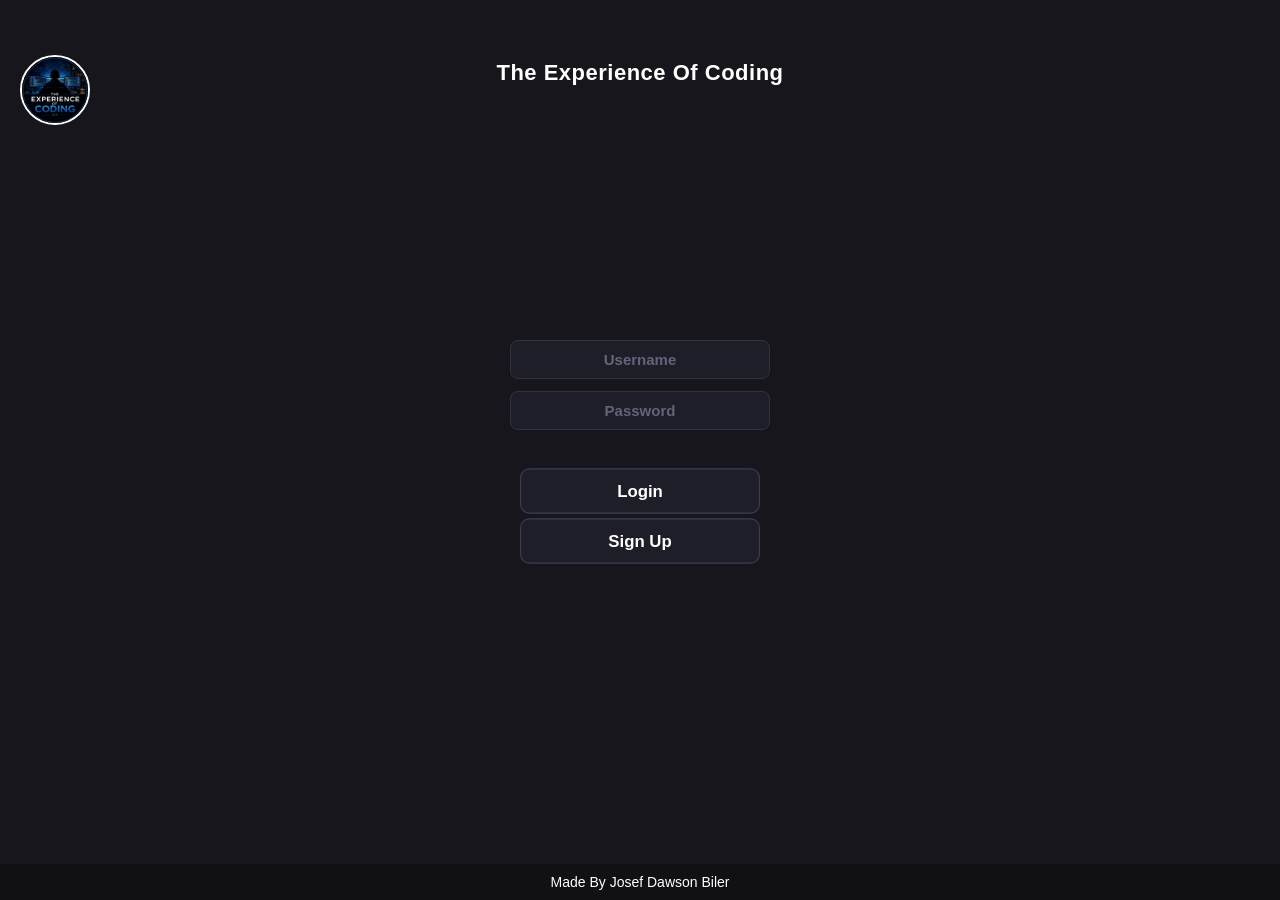
<file: index.html>
<!DOCTYPE html>

<html>

<head>
    <meta charset="UTF-8">
    <meta name="viewport" content="width=device-width, initial-scale=1.0">
    <link rel="stylesheet" href="Start/style.css">
    <title>The Experience Of Coding</title>
</head>
<body>
    <header id="header" style="display: none;">
        <button id="settingsBtn" onclick="GETI('settingsPanel').style.display='flex'">Settings</button>
    </header>
    <img id="logo" class="abs" src="Logo.png" alt="Logo">
    <h1 id="title" class="abs">The Experience Of Coding</h1>

    <div id="authSection" class="form-section">
        <input type="text" id="username" placeholder="Username">
        <input type="password" id="password" placeholder="Password">
        <p id="warning"></p>
        <button id="loginBtn">Login</button>
        <button id="signupBtn">Sign Up</button>
    </div>

    <div id="btns" style="display: none;">
        <button id="learnFund" class="abs" onclick="moveHtml('Fundamentals/main.html')">Learn the Fundamentals</button>
        <button id="otherSW" class="abs">VS Code (Web)</button>
        <button id="projects" class="abs" onclick="moveHtml('Projects/main.html')">Projects</button>
        <button id="learnLang" class="abs" onclick="moveHtml('LLang/main.html')">Learn a Language</button>
        <button id="coursesBtn" class="abs">Courses</button>
        <button id="codeShare" class="abs" onclick="moveHtml('Code-share/main.html')">Code Share</button>
    </div>

    <div id="settingsPanel" style="display: none;">
        <h2>Settings</h2>
        <button id="darkMode">Dark Mode</button>
        <button id="lightMode">Light Mode</button>
        <p id="settingsWarning"></p>
        <button id="logoutBtn">Log Out</button>
        <button id="deleteBtn">Delete Account</button>
        <button id="closeSettings" onclick="GETI('settingsPanel').style.display='none'">Close</button>
    </div>

    <script src="Start/main.js"></script>
    <footer style="text-align:center; padding:10px; font-size:14px;">Made By Josef Dawson Biler</footer>
</body>
</html>
</file>
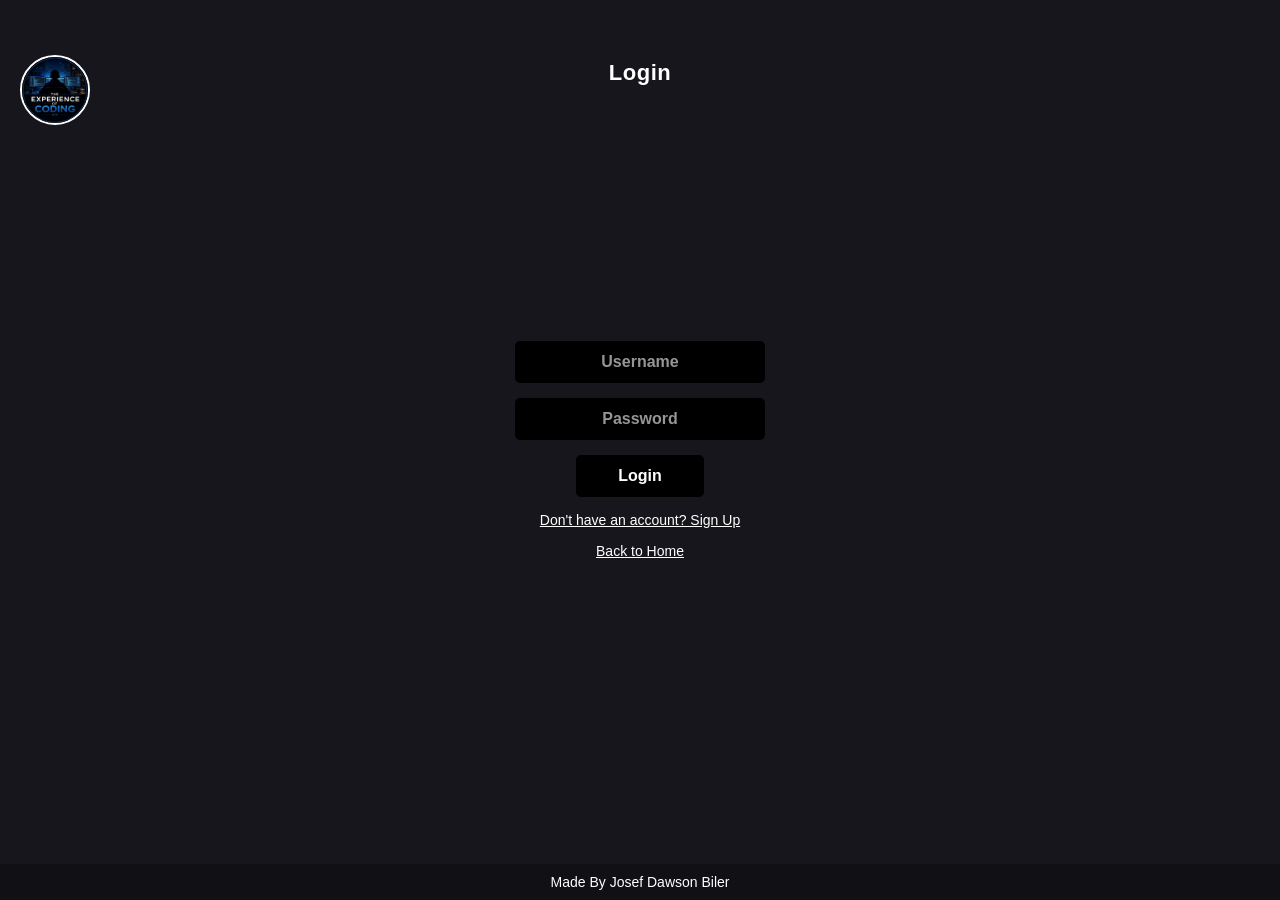
<file: Login.html>
<!DOCTYPE html>
<html>
<head>
    <meta charset="UTF-8">
    <meta name="viewport" content="width=device-width, initial-scale=1.0">
    <link rel="stylesheet" href="Start/style.css">
    <title>Login - The Experience Of Coding</title>
    <style>
        .form-container {
            position: absolute;
            top: 50%;
            left: 50%;
            transform: translate(-50%, -50%);
            display: flex;
            flex-direction: column;
            gap: 15px;
            align-items: center;
        }
        .form-container input {
            padding: 10px 20px;
            font-size: 16px;
            border: 2px solid black;
            border-radius: 5px;
            background-color: rgb(0, 0, 0);
            color: white;
            font-weight: 700;
            text-align: center;
            width: 250px;
        }
        .form-container input::placeholder {
            color: rgb(150, 150, 150);
        }
        .form-container button {
            padding: 10px 40px;
            font-size: 16px;
            border: 2px solid black;
            border-radius: 5px;
            background-color: rgb(0, 0, 0);
            color: white;
            font-weight: 700;
            cursor: pointer;
            transition: transform 0.2s;
        }
        .form-container button:hover {
            transform: scale(1.10);
            background-color: rgb(20, 20, 20);
        }
        .form-container button:active {
            transform: scale(1.20);
            background-color: rgb(40, 40, 40);
        }
        .form-container a {
            color: white;
            font-size: 14px;
            text-decoration: underline;
            cursor: pointer;
        }
    </style>
</head>
<body>
    <img id="logo" class="abs" src="Logo.png" alt="Logo">
    <h1 id="title" class="abs">Login</h1>
    <div class="form-container">
        <input type="text" id="username" placeholder="Username">
        <input type="password" id="password" placeholder="Password">
        <button id="loginBtn">Login</button>
        <a onclick="moveHtml('Signup.html')">Don't have an account? Sign Up</a>
        <a onclick="moveHtml('index.html')">Back to Home</a>
    </div>
    <script src="Start/main.js"></script>
    <footer style="text-align:center; padding:10px; font-size:14px;">Made By Josef Dawson Biler</footer>
</body>
</html>
</file>
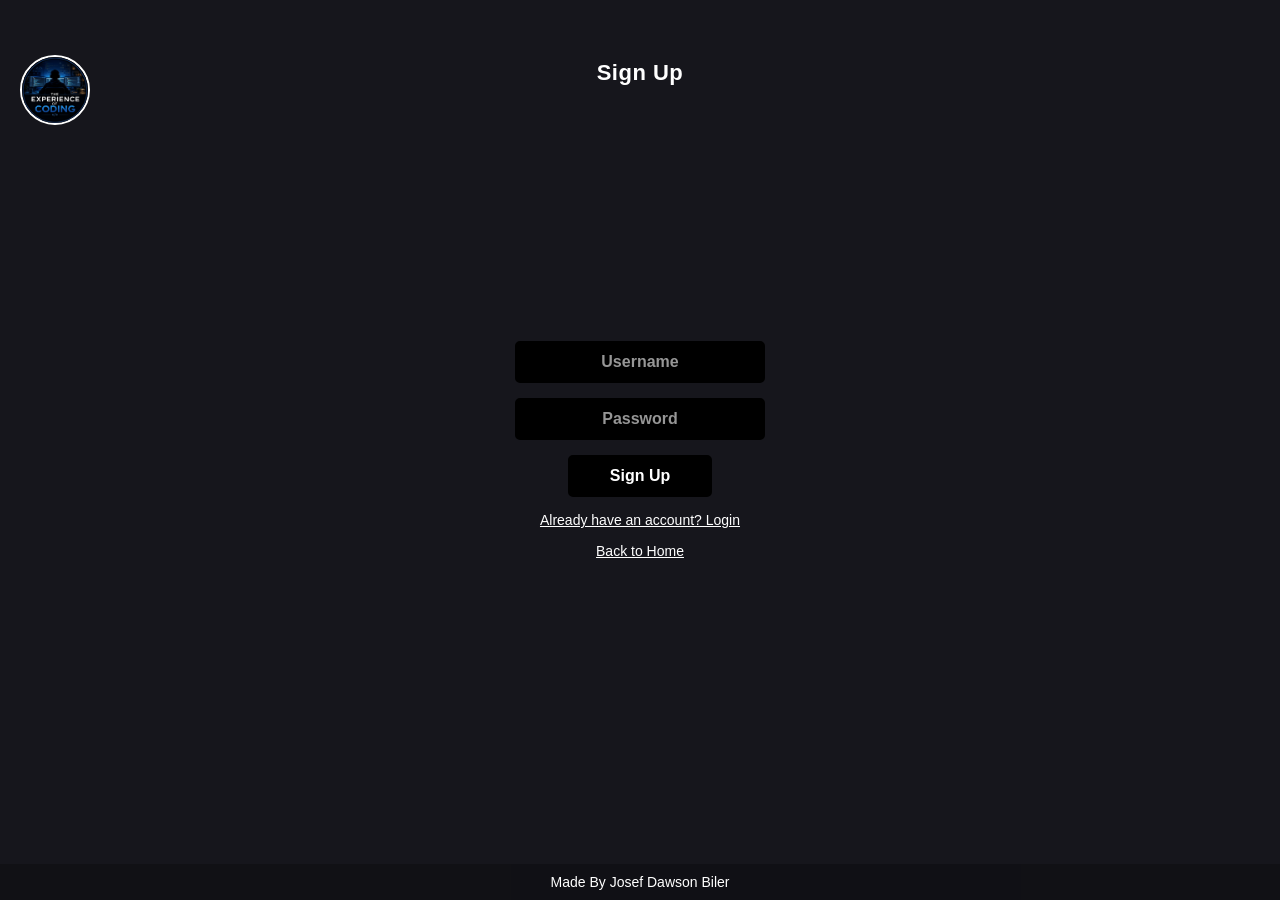
<file: Signup.html>
<!DOCTYPE html>
<html>
<head>
    <meta charset="UTF-8">
    <meta name="viewport" content="width=device-width, initial-scale=1.0">
    <link rel="stylesheet" href="Start/style.css">
    <title>Sign Up - The Experience Of Coding</title>
    <style>
        .form-container {
            position: absolute;
            top: 50%;
            left: 50%;
            transform: translate(-50%, -50%);
            display: flex;
            flex-direction: column;
            gap: 15px;
            align-items: center;
        }
        .form-container input {
            padding: 10px 20px;
            font-size: 16px;
            border: 2px solid black;
            border-radius: 5px;
            background-color: rgb(0, 0, 0);
            color: white;
            font-weight: 700;
            text-align: center;
            width: 250px;
        }
        .form-container input::placeholder {
            color: rgb(150, 150, 150);
        }
        .form-container button {
            padding: 10px 40px;
            font-size: 16px;
            border: 2px solid black;
            border-radius: 5px;
            background-color: rgb(0, 0, 0);
            color: white;
            font-weight: 700;
            cursor: pointer;
            transition: transform 0.2s;
        }
        .form-container button:hover {
            transform: scale(1.10);
            background-color: rgb(20, 20, 20);
        }
        .form-container button:active {
            transform: scale(1.20);
            background-color: rgb(40, 40, 40);
        }
        .form-container a {
            color: white;
            font-size: 14px;
            text-decoration: underline;
            cursor: pointer;
        }
    </style>
</head>
<body>
    <img id="logo" class="abs" src="Logo.png" alt="Logo">
    <h1 id="title" class="abs">Sign Up</h1>
    <div class="form-container">
        <input type="text" id="username" placeholder="Username">
        <input type="password" id="password" placeholder="Password">
        <button id="signupBtn">Sign Up</button>
        <a onclick="moveHtml('Login.html')">Already have an account? Login</a>
        <a onclick="moveHtml('index.html')">Back to Home</a>
    </div>
    <script src="Start/main.js"></script>
    <footer style="text-align:center; padding:10px; font-size:14px;">Made By Josef Dawson Biler</footer>
</body>
</html>
</file>
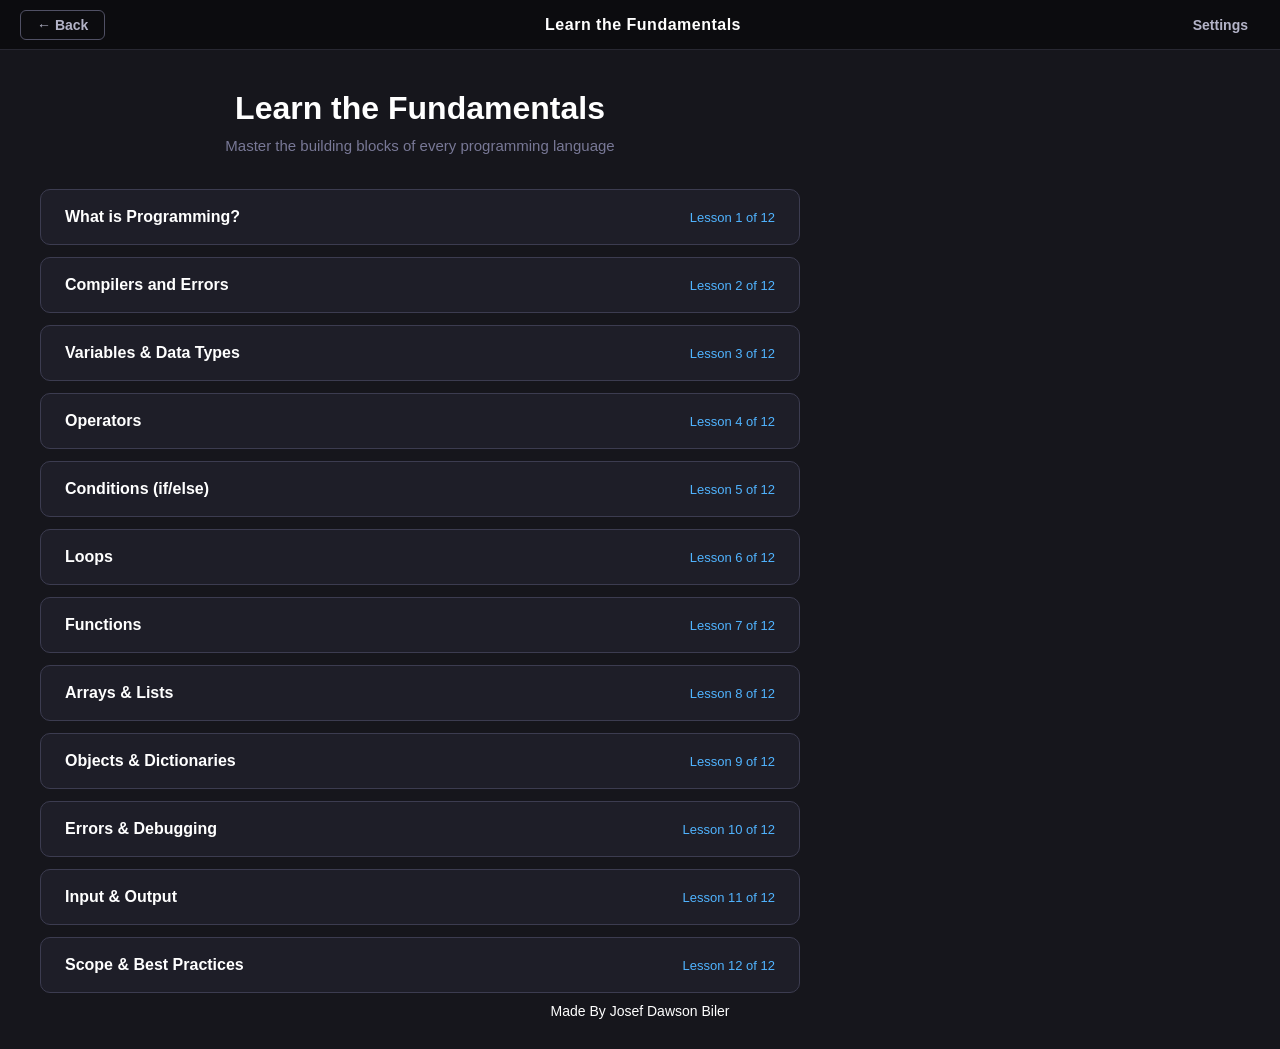
<file: Fundamentals/main.html>
<!DOCTYPE html>
<html>
<head>
    <meta charset="UTF-8">
    <meta name="viewport" content="width=device-width, initial-scale=1.0">
    <title>Learn the Fundamentals</title>
    <link rel="stylesheet" href="../Start/shared.css">
    <style>
        body { padding: 20px; }

        .topics-grid {
            display: flex;
            flex-direction: column;
            gap: 12px;
            width: 100%;
        }

        .topic-btn {
            background-color: rgb(30, 30, 40);
            color: white;
            font-weight: 600;
            font-size: 16px;
            border: 1px solid rgb(60, 60, 80);
            border-radius: 10px;
            padding: 18px 24px;
            cursor: pointer;
            transition: all 0.2s;
            text-align: left;
            display: flex;
            justify-content: space-between;
            align-items: center;
        }

        .topic-btn:hover {
            transform: scale(1.02);
            background-color: rgb(45, 45, 60);
            border-color: rgb(80, 80, 100);
        }

        .topic-btn:active {
            transform: scale(1.04);
            background-color: rgb(55, 55, 70);
        }

        .topic-num {
            color: rgb(80, 180, 255);
            font-size: 13px;
            font-weight: 500;
        }
    </style>
</head>
<body>
    <div id="header">
        <button class="backBtn" onclick="goBack()">&#8592; Back</button>
        <h2>Learn the Fundamentals</h2>
        <button id="settingsBtn" onclick="GETI('settingsPanel').style.display='flex'">Settings</button>
    </div>

    <div id="settingsPanel">
        <h2>Settings</h2>
        <button onclick="document.body.style.backgroundColor='rgb(30,30,30)';document.body.style.color='white'">Dark Mode</button>
        <button onclick="document.body.style.backgroundColor='rgb(240,240,240)';document.body.style.color='black'">Light Mode</button>
        <button onclick="GETI('settingsPanel').style.display='none'">Close</button>
    </div>

    <div class="content" id="pageTopics">
        <div class="main-title">Learn the Fundamentals</div>
        <div class="subtitle">Master the building blocks of every programming language</div>
        <div class="topics-grid" id="topicsGrid"></div>
    </div>

    <div class="content hidden" id="pageLesson">
        <div class="lesson-title" id="lessonTitle"></div>
        <div class="lesson" id="lessonContent"></div>
        <div class="lesson-nav">
            <button class="nav-btn" id="prevLesson" onclick="changeLesson(-1)">Previous</button>
            <button class="nav-btn" id="nextLesson" onclick="changeLesson(1)">Next</button>
        </div>
    </div>

    <script>
        function GETI(id) { return document.getElementById(id); }

        let currentTopic = null;
        let currentLessonIdx = 0;

        function goBack() {
            if (!GETI("pageLesson").classList.contains("hidden")) {
                GETI("pageLesson").classList.add("hidden");
                GETI("pageTopics").classList.remove("hidden");
                return;
            }
            window.location.href = "../index.html";
        }

        function pickTopic(idx) {
            currentTopic = idx;
            currentLessonIdx = 0;
            GETI("pageTopics").classList.add("hidden");
            GETI("pageLesson").classList.remove("hidden");
            renderLesson();
        }

        function changeLesson(dir) {
            const lessons = topics[currentTopic].lessons;
            currentLessonIdx += dir;
            if (currentLessonIdx < 0) currentLessonIdx = 0;
            if (currentLessonIdx >= lessons.length) currentLessonIdx = lessons.length - 1;
            renderLesson();
        }

        function renderLesson() {
            const lessons = topics[currentTopic].lessons;
            const lesson = lessons[currentLessonIdx];
            GETI("lessonTitle").textContent =
                topics[currentTopic].title +
                " (Lesson " + (currentLessonIdx + 1) + " of " + lessons.length + ")";
            GETI("lessonContent").innerHTML = lesson;
            GETI("prevLesson").style.visibility = currentLessonIdx === 0 ? "hidden" : "visible";
            GETI("nextLesson").style.visibility = currentLessonIdx === lessons.length - 1 ? "hidden" : "visible";
        }

        const topics = [
            {
                title: "What is Programming?",
                lessons: [
                    `<div class="lesson-section">
                        <h3>How Computers Think</h3>
                        <p>A computer is just a machine that follows instructions. Programming is writing those instructions in a language the computer understands.</p>
                        <p>Every program you've ever used — games, websites, apps — is just a list of steps the computer follows.</p>
                    </div>
                    <div class="lesson-section">
                        <h3>What is Code?</h3>
                        <p>Code is text you write that tells a computer what to do. You write code in a <strong>programming language</strong> like JavaScript, Python, or C++.</p>
                        <p>A <strong>program</strong> is a collection of code files that work together to do something useful.</p>
                    </div>
                    <div class="lesson-section">
                        <h3>How Code Runs</h3>
                        <p>When you "run" a program, the computer reads your code line by line, from top to bottom, and executes each instruction.</p>
                        <p>Some instructions are simple (print text), while others control the flow (loops, conditions).</p>
                    </div>`,

                    `<div class="lesson-section">
                        <h3>Pseudocode</h3>
                        <p>Before writing real code, programmers often plan using <strong>pseudocode</strong> — plain English that describes the logic:</p>
                        <pre><code>IF it is raining THEN
    pick up umbrella
ELSE
    wear sunglasses
END IF</code></pre>
                        <p>This is the same logic you'll write in real code, just without strict syntax.</p>
                    </div>
                    <div class="lesson-section">
                        <h3>The Development Process</h3>
                        <p>Writing code follows a cycle:</p>
                        <p><strong>1.</strong> Think about what you want</p>
                        <p><strong>2.</strong> Write the code</p>
                        <p><strong>3.</strong> Run it and see if it works</p>
                        <p><strong>4.</strong> Fix any errors (debugging)</p>
                        <p><strong>5.</strong> Repeat until it's right</p>
                        <p>Every programmer makes mistakes — that's normal!</p>
                    </div>`
                ]
            },
            {
                title: "Compilers and Errors",
                lessons: [
                    `<div class="lesson-section">
                        <h3>What a Compiler Does</h3>
                        <p>Compilers are special tools that take human-readable code and turn it into a form the computer can execute.</p>
                        <p>In simple terms, they translate your instructions into machine-readable instructions so the program can actually run.</p>
                        <p>Some languages use a compiler, while others use an interpreter, but both help your code become something the computer can understand.</p>
                    </div>
                    <div class="lesson-section">
                        <h3>Why This Matters</h3>
                        <p>When you write code, you are writing in a language that humans can understand.</p>
                        <p>The compiler or interpreter checks your code and prepares it so the computer can follow it.</p>
                        <p>This step is important because it helps catch mistakes before the program runs.</p>
                    </div>`,

                    `<div class="lesson-section">
                        <h3>What Are Errors?</h3>
                        <p>Errors are messages that tell you something is wrong in your code.</p>
                        <p>They usually appear when the program cannot understand a line, when a value is used incorrectly, or when something is missing.</p>
                        <p>Errors are not a bad thing — they are helpful clues that guide you to fix the problem.</p>
                    </div>
                    <div class="lesson-section">
                        <h3>Reading Error Messages</h3>
                        <p>Many error messages start with a file name and line number, such as <code>main.js:5:13</code>.</p>
                        <p>The first part tells you which file has the problem, and the numbers point to the line and character where the issue is.</p>
                        <p>That means you can go to that spot and inspect it carefully.</p>
                    </div>
                    <div class="lesson-section">
                        <h3>Common Beginner Mistakes</h3>
                        <p>Missing punctuation, misspelled words, or using the wrong symbol can all cause errors.</p>
                        <p>For example, forgetting a closing bracket or using the wrong variable name is very common.</p>
                        <p>Reading the error carefully and checking the highlighted location is often the fastest way to fix it.</p>
                    </div>`
                ]
            },
            {
                title: "Variables & Data Types",
                lessons: [
                    `<div class="lesson-section">
                        <h3>What is a Variable?</h3>
                        <p>A variable is a <strong>named container</strong> that holds a value. Think of it like a labeled box — the label is the variable name, and the box holds the data.</p>
                        <pre><code>name = "Alice"       # a variable holding text
age = 25             # a variable holding a number
isStudent = true     # a variable holding true/false</code></pre>
                    </div>
                    <div class="lesson-section">
                        <h3>Naming Variables</h3>
                        <p>Variable names should be descriptive:</p>
                        <pre><code>x = 5                # bad — unclear
score = 100          # good — tells you what it is
playerScore = 100    # even better</code></pre>
                        <p>Rules vary by language, but generally: no spaces, can't start with a number, and case matters (<code>score</code> ≠ <code>Score</code>).</p>
                    </div>`,

                    `<div class="lesson-section">
                        <h3>Data Types</h3>
                        <p>Values have <strong>types</strong> that tell the computer what kind of data it is:</p>
                        <p><strong>String (text)</strong> — words, sentences, anything in quotes: <code>"Hello"</code></p>
                        <p><strong>Integer (number)</strong> — whole numbers: <code>42</code>, <code>-7</code></p>
                        <p><strong>Float (decimal)</strong> — numbers with decimals: <code>3.14</code></p>
                        <p><strong>Boolean</strong> — true or false: <code>true</code></p>
                    </div>
                    <div class="lesson-section">
                        <h3>Why Types Matter</h3>
                        <p>The computer treats different types differently:</p>
                        <pre><code>"5" + "3"  = "53"     # adding strings concatenates
5  + 3     = 8        # adding numbers does math</code></pre>
                        <p>Accidentally mixing types is a common source of bugs!</p>
                    </div>`
                ]
            },
            {
                title: "Operators",
                lessons: [
                    `<div class="lesson-section">
                        <h3>Arithmetic Operators</h3>
                        <p>Do math on numbers:</p>
                        <pre><code>10 + 3   # Addition → 13
10 - 3   # Subtraction → 7
10 * 3   # Multiplication → 30
10 / 3   # Division → 3.333...
10 % 3   # Modulo (remainder) → 1
10 ** 3  # Power → 1000 (varies by language)</code></pre>
                    </div>
                    <div class="lesson-section">
                        <h3>Comparison Operators</h3>
                        <p>Compare values — they return true or false:</p>
                        <pre><code>5 == 5   # Equal → true
5 != 3   # Not equal → true
5 > 3    # Greater than → true
5 < 3    # Less than → false
5 >= 5   # Greater or equal → true
5 <= 3   # Less or equal → false</code></pre>
                    </div>`,

                    `<div class="lesson-section">
                        <h3>Logical Operators</h3>
                        <p>Combine conditions:</p>
                        <pre><code>true AND true    # → true
true AND false   # → false
true OR false    # → true
false OR false   # → false
NOT true         # → false</code></pre>
                        <p>Use these to build complex conditions:</p>
                        <pre><code>age >= 18 AND hasID == true</code></pre>
                    </div>
                    <div class="lesson-section">
                        <h3>String Operators</h3>
                        <p>Join strings together (concatenation):</p>
                        <pre><code>"Hello" + " " + "World"  # → "Hello World"
"Score: " + 100          # → "Score: 100"</code></pre>
                    </div>`
                ]
            },
            {
                title: "Conditions (if/else)",
                lessons: [
                    `<div class="lesson-section">
                        <h3>Making Decisions</h3>
                        <p>Programs need to make choices based on data. An <code>if</code> statement runs code only when a condition is true:</p>
                        <pre><code>temperature = 35

if temperature > 30:
    print("It's hot outside!")
</code></pre>
                        <p>If the condition is false, that code is skipped entirely.</p>
                    </div>
                    <div class="lesson-section">
                        <h3>Else &amp; Elif</h3>
                        <p>Handle the "otherwise" case and chain multiple conditions:</p>
                        <pre><code>grade = 85

if grade >= 90:
    print("A")
elif grade >= 80:
    print("B")
elif grade >= 70:
    print("C")
else:
    print("F")</code></pre>
                    </div>`,

                    `<div class="lesson-section">
                        <h3>Nested Conditions</h3>
                        <p>You can put conditions inside other conditions:</p>
                        <pre><code>isLoggedIn = true
isAdmin = false

if isLoggedIn:
    if isAdmin:
        print("Welcome, Admin!")
    else:
        print("Welcome, User!")
else:
    print("Please log in")</code></pre>
                    </div>
                    <div class="lesson-section">
                        <h3>Common Patterns</h3>
                        <pre><code># Checking if a value exists
if username != "": ...

# Checking membership
if item in shoppingCart: ...

# Checking range
if 18 <= age <= 65: ...</code></pre>
                    </div>`
                ]
            },
            {
                title: "Loops",
                lessons: [
                    `<div class="lesson-section">
                        <h3>Why Loops?</h3>
                        <p>Loops repeat code automatically. Instead of writing the same thing 100 times, you write it once and let the computer repeat it:</p>
                        <pre><code># Without a loop:
print("Hello!")
print("Hello!")
print("Hello!")
# ... 97 more times

# With a loop:
for i in range(100):
    print("Hello!")</code></pre>
                    </div>
                    <div class="lesson-section">
                        <h3>For Loops</h3>
                        <p>Repeat a specific number of times or iterate over a collection:</p>
                        <pre><code># Count from 0 to 4
for i in range(5):
    print(i)

# Loop through items
fruits = ["apple", "banana", "cherry"]
for fruit in fruits:
    print(fruit)</code></pre>
                    </div>`,

                    `<div class="lesson-section">
                        <h3>While Loops</h3>
                        <p>Repeat as long as a condition is true:</p>
                        <pre><code>count = 0
while count < 5:
    print(count)
    count += 1</code></pre>
                        <p><strong>Warning:</strong> If the condition never becomes false, the loop runs forever!</p>
                    </div>
                    <div class="lesson-section">
                        <h3>Loop Control</h3>
                        <pre><code># Skip to next iteration
for i in range(10):
    if i == 3:
        continue    # skip 3
    print(i)

# Exit the loop early
for i in range(100):
    if i == 5:
        break       # stop at 5
    print(i)</code></pre>
                    </div>`,

                    `<div class="lesson-section">
                        <h3>Real-World Example</h3>
                        <pre><code># Find the first even number in a list
numbers = [3, 7, 8, 11, 14]
for num in numbers:
    if num % 2 == 0:
        print(f"Found it: {num}")
        break

# Output: Found it: 8</code></pre>
                    </div>`
                ]
            },
            {
                title: "Functions",
                lessons: [
                    `<div class="lesson-section">
                        <h3>What is a Function?</h3>
                        <p>A function is a <strong>reusable block of code</strong> that does a specific job. You define it once and call it whenever you need it.</p>
                        <pre><code># Defining a function
def greet(name):
    print("Hello, " + name + "!")

# Calling it
greet("Alice")   # → Hello, Alice!
greet("Bob")     # → Hello, Bob!</code></pre>
                    </div>
                    <div class="lesson-section">
                        <h3>Parameters &amp; Arguments</h3>
                        <p><strong>Parameters</strong> are the variables in the function definition. <strong>Arguments</strong> are the values you pass when calling it.</p>
                        <pre><code>def add(a, b):      # a and b are parameters
    return a + b

result = add(3, 5)  # 3 and 5 are arguments
print(result)       # → 8</code></pre>
                    </div>`,

                    `<div class="lesson-section">
                        <h3>Return Values</h3>
                        <p>Functions can send back a result using <code>return</code>:</p>
                        <pre><code>def square(n):
    return n * n

def isEven(n):
    return n % 2 == 0

x = square(5)       # x = 25
y = isEven(4)       # y = true</code></pre>
                        <p>Without <code>return</code>, a function returns nothing (undefined).</p>
                    </div>
                    <div class="lesson-section">
                        <h3>Why Functions Matter</h3>
                        <p><strong>Reuse:</strong> Write once, use everywhere</p>
                        <p><strong>Organization:</strong> Break complex problems into small pieces</p>
                        <p><strong>Readability:</strong> <code>calculateTax(amount)</code> is clearer than 20 lines of math</p>
                        <p><strong>Debugging:</strong> Test each function separately</p>
                    </div>`,

                    `<div class="lesson-section">
                        <h3>Multiple Parameters</h3>
                        <pre><code>def createProfile(name, age, city):
    return f"{name}, age {age}, from {city}"

profile = createProfile("Alice", 25, "NYC")
print(profile)  # → Alice, age 25, from NYC</code></pre>
                    </div>`
                ]
            },
            {
                title: "Arrays & Lists",
                lessons: [
                    `<div class="lesson-section">
                        <h3>What is a List?</h3>
                        <p>A list (or array) stores <strong>multiple values</strong> in a single variable:</p>
                        <pre><code>colors = ["red", "green", "blue"]
numbers = [10, 20, 30, 40, 50]
mixed = ["hello", 42, true]</code></pre>
                    </div>
                    <div class="lesson-section">
                        <h3>Accessing Items</h3>
                        <p>Items are numbered starting from <strong>0</strong>:</p>
                        <pre><code>colors = ["red", "green", "blue"]
#  Index:     0        1       2

print(colors[0])   # "red"
print(colors[2])   # "blue"
print(colors[-1])  # "blue" (last item)</code></pre>
                    </div>`,

                    `<div class="lesson-section">
                        <h3>Adding &amp; Removing</h3>
                        <pre><code>fruits = ["apple", "banana"]

fruits.append("cherry")     # Add to end
fruits.insert(1, "mango")   # Insert at index 1
fruits.remove("banana")     # Remove by value
popped = fruits.pop()       # Remove & return last</code></pre>
                    </div>
                    <div class="lesson-section">
                        <h3>List Length</h3>
                        <pre><code>items = [1, 2, 3, 4, 5]
print(len(items))   # 5</code></pre>
                    </div>`,

                    `<div class="lesson-section">
                        <h3>Looping Through Lists</h3>
                        <pre><code>names = ["Alice", "Bob", "Charlie"]

for name in names:
    print(f"Hello, {name}")

# With index
for i in range(len(names)):
    print(f"{i}: {names[i]}")</code></pre>
                    </div>
                    <div class="lesson-section">
                        <h3>Real-World Example</h3>
                        <pre><code># Keep a to-do list
todos = []
todos.append("Buy groceries")
todos.append("Walk the dog")
todos.append("Write code")

print(f"You have {len(todos)} tasks")
for i, task in enumerate(todos):
    print(f"  {i+1}. {task}")</code></pre>
                    </div>`
                ]
            },
            {
                title: "Objects & Dictionaries",
                lessons: [
                    `<div class="lesson-section">
                        <h3>What is a Dictionary?</h3>
                        <p>A dictionary stores data as <strong>key-value pairs</strong> instead of a numbered list:</p>
                        <pre><code>person = {
    "name": "Alice",
    "age": 25,
    "city": "NYC"
}</code></pre>
                    </div>
                    <div class="lesson-section">
                        <h3>Accessing Values</h3>
                        <pre><code>person = {"name": "Alice", "age": 25}

print(person["name"])    # "Alice"
print(person.get("age")) # 25</code></pre>
                        <p>Use <code>.get()</code> to avoid errors if the key doesn't exist.</p>
                    </div>`,

                    `<div class="lesson-section">
                        <h3>Adding &amp; Updating</h3>
                        <pre><code>person = {"name": "Alice"}

person["age"] = 25          # Add new key
person["name"] = "Bob"      # Update existing
del person["age"]           # Delete a key</code></pre>
                    </div>
                    <div class="lesson-section">
                        <h3>Checking Keys</h3>
                        <pre><code>person = {"name": "Alice", "age": 25}

if "name" in person:
    print("Name exists!")

print(len(person))  # 2</code></pre>
                    </div>`,

                    `<div class="lesson-section">
                        <h3>Looping Through Dictionaries</h3>
                        <pre><code>person = {"name": "Alice", "age": 25, "city": "NYC"}

# Loop through keys
for key in person:
    print(f"{key}: {person[key]}")

# Loop through key-value pairs
for key, value in person.items():
    print(f"{key} = {value}")</code></pre>
                    </div>
                    <div class="lesson-section">
                        <h3>Real-World Example</h3>
                        <pre><code># A simple phone book
phoneBook = {
    "Alice": "555-1234",
    "Bob": "555-5678",
    "Charlie": "555-9012"
}

name = "Bob"
if name in phoneBook:
    print(f"{name}'s number: {phoneBook[name]}")
else:
    print("Not found")</code></pre>
                    </div>`
                ]
            },
            {
                title: "Errors & Debugging",
                lessons: [
                    `<div class="lesson-section">
                        <h3>What are Errors?</h3>
                        <p>When something goes wrong, the computer throws an <strong>error</strong> (also called an exception). Don't panic — errors tell you exactly what went wrong and where.</p>
                        <pre><code># Common errors:
# SyntaxError    — you typed something wrong
# TypeError      — wrong data type
# NameError      — variable doesn't exist
# IndexError     — list index out of range
# KeyError       — dictionary key doesn't exist</code></pre>
                    </div>
                    <div class="lesson-section">
                        <h3>Reading Error Messages</h3>
                        <p>Error messages have 3 key parts:</p>
                        <p><strong>1.</strong> The error type (what went wrong)</p>
                        <p><strong>2.</strong> The message (details)</p>
                        <p><strong>3.</strong> The line number (where it happened)</p>
                        <pre><code>Traceback (most recent call last):
  File "app.py", line 5, in &lt;module&gt;
    print(undefined_var)
                      ^^^^^^^^^^^^
NameError: name 'undefined_var' is not defined</code></pre>
                    </div>`,

                    `<div class="lesson-section">
                        <h3>Handling Errors Gracefully</h3>
                        <p>Use try/catch to handle errors without crashing:</p>
                        <pre><code>try:
    number = int(input("Enter a number: "))
    result = 100 / number
    print(result)
except ValueError:
    print("That's not a valid number!")
except ZeroDivisionError:
    print("Can't divide by zero!")</code></pre>
                    </div>
                    <div class="lesson-section">
                        <h3>Debugging Tips</h3>
                        <p><strong>1.</strong> Read the error message — it usually tells you exactly what's wrong</p>
                        <p><strong>2.</strong> Check the line number mentioned in the error</p>
                        <p><strong>3.</strong> Print variables to see their actual values</p>
                        <p><strong>4.</strong> Check for typos in variable names</p>
                        <p><strong>5.</strong> Make sure data types match what you expect</p>
                        <p><strong>6.</strong> Take a break and come back with fresh eyes!</p>
                    </div>`,

                    `<div class="lesson-section">
                        <h3>Preventing Errors</h3>
                        <pre><code># Check before using
if len(myList) > 0:
    print(myList[0])

# Use safe access
value = myDict.get("key", "default")

# Validate input
age = int(input("Age: "))
if age < 0 or age > 150:
    print("Invalid age")</code></pre>
                    </div>`
                ]
            },
            {
                title: "Input & Output",
                lessons: [
                    `<div class="lesson-section">
                        <h3>Printing Output</h3>
                        <p>The most basic way to see what your code is doing:</p>
                        <pre><code>print("Hello, World!")
print("The answer is", 42)
print("x =", x, "y =", y)</code></pre>
                        <p>Printing is your main tool for <strong>debugging</strong> — see what values your variables hold.</p>
                    </div>
                    <div class="lesson-section">
                        <h3>Getting User Input</h3>
                        <pre><code>name = input("What is your name? ")
age = int(input("How old are you? "))
print(f"Hello {name}, you are {age} years old!")</code></pre>
                        <p><code>input()</code> always returns text — use <code>int()</code> or <code>float()</code> to convert to numbers.</p>
                    </div>`,

                    `<div class="lesson-section">
                        <h3>String Formatting</h3>
                        <p>Build strings with variables cleanly:</p>
                        <pre><code>name = "Alice"
age = 25

# f-strings (modern, preferred)
print(f"My name is {name} and I'm {age}")

# Format method
print("My name is {} and I'm {}".format(name, age))

# Concatenation (old way)
print("My name is " + name + " and I'm " + str(age))</code></pre>
                    </div>`
                ]
            },
            {
                title: "Scope & Best Practices",
                lessons: [
                    `<div class="lesson-section">
                        <h3>Variable Scope</h3>
                        <p><strong>Scope</strong> determines where a variable can be accessed:</p>
                        <pre><code># Global scope — accessible everywhere
total = 0

def add(x):
    # Local scope — only exists inside this function
    localVar = x
    total = total + x    # modifies global
    return total</code></pre>
                        <p>Variables created inside functions are <strong>local</strong> — they disappear when the function ends.</p>
                    </div>
                    <div class="lesson-section">
                        <h3>Naming Conventions</h3>
                        <p>Follow these community standards:</p>
                        <pre><code># Variables & functions: camelCase or snake_case
playerScore = 100     # camelCase (JS, Java)
player_score = 100    # snake_case (Python)

# Constants: UPIERCASE
MAX_SPEED = 200

# Classes: PascalCase
class PlayerCharacter: ...</code></pre>
                    </div>`,

                    `<div class="lesson-section">
                        <h3>Code Comments</h3>
                        <p>Add notes to explain your code:</p>
                        <pre><code># This calculates the tax
def calcTax(amount, rate):
    # Tax = price × rate
    return amount * rate</code></pre>
                        <p>Good comments explain <strong>why</strong>, not <strong>what</strong>. The code itself shows what it does.</p>
                    </div>
                    <div class="lesson-section">
                        <h3>DRY Principle</h3>
                        <p><strong>D</strong>on't <strong>R</strong>epeat <strong>Y</strong>ourself. If you're copying code, make a function instead:</p>
                        <pre><code># Bad — repeating code
print("Alice: present")
print("Bob: present")
print("Charlie: present")

# Good — use a loop
students = ["Alice", "Bob", "Charlie"]
for s in students:
    print(f"{s}: present")</code></pre>
                    </div>`,

                    `<div class="lesson-section">
                        <h3>Congratulations!</h3>
                        <p>You've completed the Fundamentals course! You now understand:</p>
                        <p>Variables &amp; Data Types · Operators · Conditions · Loops · Functions · Arrays · Dictionaries · Errors &amp; Debugging · Input/Output · Scope &amp; Best Practices</p>
                        <p>These concepts exist in <strong>every</strong> programming language. Now pick a specific language in "Learn a Language" to dive deeper!</p>
                    </div>`
                ]
            }
        ];

        // Build topic buttons
        const grid = GETI("topicsGrid");
        topics.forEach((topic, idx) => {
            const btn = document.createElement("button");
            btn.className = "topic-btn";
            btn.innerHTML = '<span>' + topic.title + '</span><span class="topic-num">Lesson ' + (idx + 1) + ' of ' + topics.length + '</span>';
            btn.addEventListener("click", () => pickTopic(idx));
            grid.appendChild(btn);
        });
    </script>
    <footer style="text-align:center; padding:10px; font-size:14px;">Made By Josef Dawson Biler</footer>
</body>
</html>
</file>
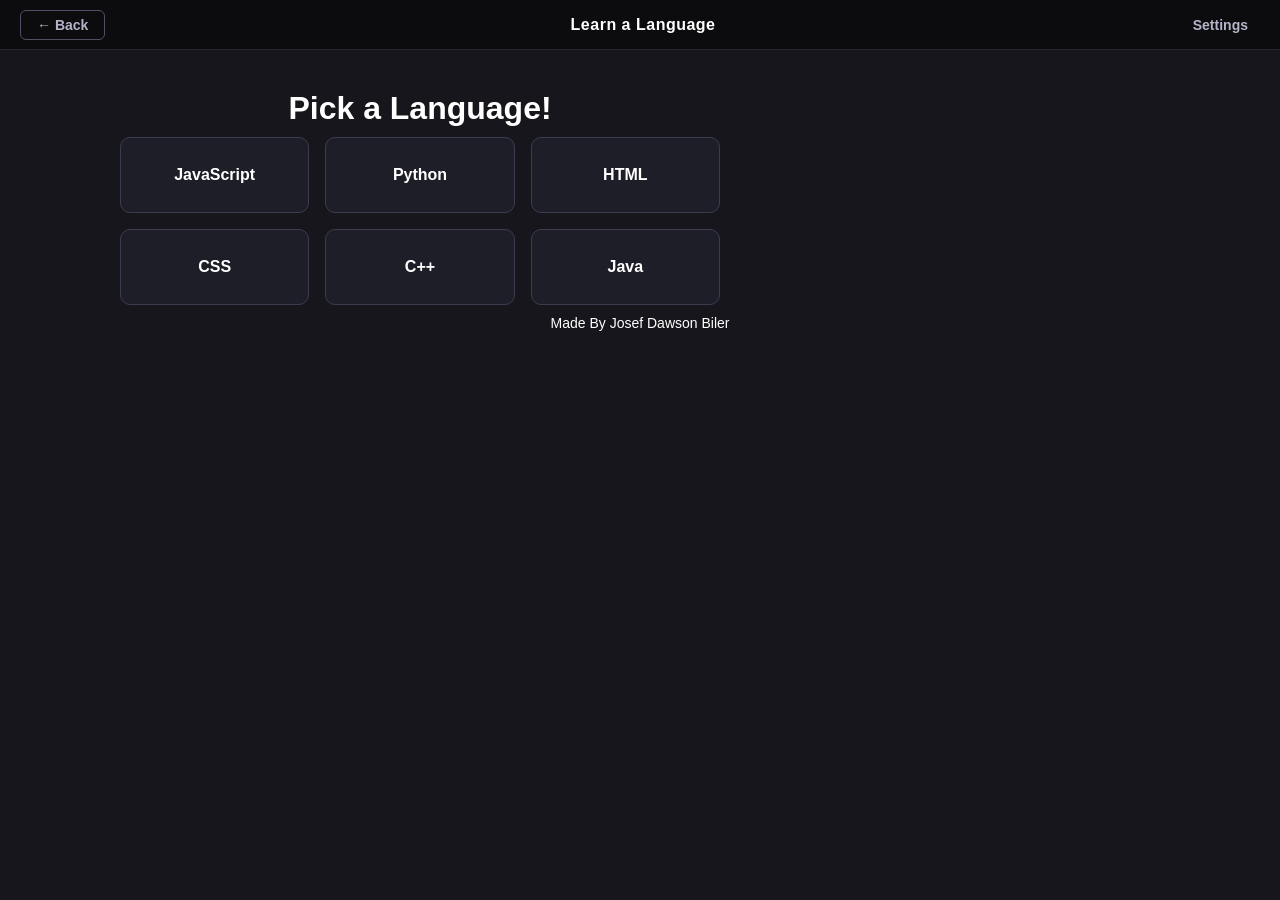
<file: LLang/main.html>
<!DOCTYPE html>
<html>
<head>
    <meta charset="UTF-8">
    <meta name="viewport" content="width=device-width, initial-scale=1.0">
    <title>Learn a Language</title>
    <link rel="stylesheet" href="../Start/shared.css">
    <style>
        body { padding: 20px; }

        .lang-grid {
            display: grid;
            grid-template-columns: repeat(3, 1fr);
            gap: 16px;
            width: 100%;
            max-width: 600px;
        }

        .lang-btn {
            background-color: rgb(30, 30, 40);
            color: white;
            font-weight: 600;
            font-size: 16px;
            border: 1px solid rgb(60, 60, 80);
            border-radius: 10px;
            padding: 28px 16px;
            cursor: pointer;
            transition: all 0.2s;
        }

        .lang-btn:hover {
            transform: scale(1.05);
            background-color: rgb(45, 45, 60);
            border-color: rgb(80, 80, 100);
        }

        .lang-btn:active {
            transform: scale(1.1);
            background-color: rgb(55, 55, 70);
        }

        .diff-btns {
            display: flex;
            gap: 24px;
            margin-top: 10px;
        }

        .diff-btn {
            background-color: rgb(30, 30, 40);
            color: white;
            font-weight: 600;
            font-size: 18px;
            border: 1px solid rgb(60, 60, 80);
            border-radius: 10px;
            padding: 22px 36px;
            cursor: pointer;
            transition: all 0.2s;
        }

        .diff-btn:hover {
            transform: scale(1.05);
            background-color: rgb(45, 45, 60);
            border-color: rgb(80, 80, 100);
        }

        .diff-btn:active {
            transform: scale(1.1);
            background-color: rgb(55, 55, 70);
        }
    </style>
</head>
<body>
    <div id="header">
        <button class="backBtn" onclick="goBack()">&#8592; Back</button>
        <h2>Learn a Language</h2>
        <button id="settingsBtn" onclick="GETI('settingsPanel').style.display='flex'">Settings</button>
    </div>

    <div id="settingsPanel">
        <h2>Settings</h2>
        <button onclick="toggleDarkMode()">Dark Mode</button>
        <button onclick="toggleLightMode()">Light Mode</button>
        <button onclick="GETI('settingsPanel').style.display='none'">Close</button>
    </div>

    <div class="content" id="pageLang">
        <div class="main-title">Pick a Language!</div>
        <div class="lang-grid">
            <button class="lang-btn" onclick="pickLang('js')">JavaScript</button>
            <button class="lang-btn" onclick="pickLang('py')">Python</button>
            <button class="lang-btn" onclick="pickLang('html')">HTML</button>
            <button class="lang-btn" onclick="pickLang('css')">CSS</button>
            <button class="lang-btn" onclick="pickLang('cpp')">C++</button>
            <button class="lang-btn" onclick="pickLang('java')">Java</button>
        </div>
    </div>

    <div class="content hidden" id="pageDiff">
        <div class="main-title" id="diffTitle">Choose Difficulty</div>
        <div class="diff-btns">
            <button class="diff-btn" onclick="pickDiff('beginner')">Beginner</button>
            <button class="diff-btn" onclick="pickDiff('advanced')">Advanced</button>
        </div>
    </div>

    <div class="content hidden" id="pageLesson">
        <div class="lesson-title" id="lessonTitle"></div>
        <div class="lesson" id="lessonContent"></div>
        <div class="lesson-nav">
            <button class="nav-btn" id="prevLesson" onclick="changeLesson(-1)">Previous</button>
            <button class="nav-btn" id="nextLesson" onclick="changeLesson(1)">Next</button>
        </div>
    </div>

    <script>
        function GETI(id) { return document.getElementById(id); }

        function toggleDarkMode() {
            document.body.style.backgroundColor = "rgb(30, 30, 30)";
            document.body.style.color = "white";
        }

        function toggleLightMode() {
            document.body.style.backgroundColor = "rgb(240, 240, 240)";
            document.body.style.color = "black";
        }

        let currentLang = "";
        let currentDiff = "";
        let currentLessonIdx = 0;

        function goBack() {
            if (!GETI("pageLesson").classList.contains("hidden")) {
                GETI("pageLesson").classList.add("hidden");
                GETI("pageDiff").classList.remove("hidden");
                return;
            }
            if (!GETI("pageDiff").classList.contains("hidden")) {
                GETI("pageDiff").classList.add("hidden");
                GETI("pageLang").classList.remove("hidden");
                return;
            }
            window.location.href = "../index.html";
        }

        function pickLang(lang) {
            currentLang = lang;
            const names = {
                js: "JavaScript", py: "Python", html: "HTML",
                css: "CSS", cpp: "C++", java: "Java"
            };
            GETI("diffTitle").textContent = "Choose Difficulty — " + names[lang];
            GETI("pageLang").classList.add("hidden");
            GETI("pageDiff").classList.remove("hidden");
        }

        function pickDiff(diff) {
            currentDiff = diff;
            currentLessonIdx = 0;
            renderLesson();
            GETI("pageDiff").classList.add("hidden");
            GETI("pageLesson").classList.remove("hidden");
        }

        function changeLesson(dir) {
            const lessons = lessonsData[currentLang][currentDiff];
            currentLessonIdx += dir;
            if (currentLessonIdx < 0) currentLessonIdx = 0;
            if (currentLessonIdx >= lessons.length) currentLessonIdx = lessons.length - 1;
            renderLesson();
        }

        function renderLesson() {
            const lessons = lessonsData[currentLang][currentDiff];
            const lesson = lessons[currentLessonIdx];
            const names = {
                js: "JavaScript", py: "Python", html: "HTML",
                css: "CSS", cpp: "C++", java: "Java"
            };
            GETI("lessonTitle").textContent =
                names[currentLang] + " — " +
                (currentDiff === "beginner" ? "Beginner" : "Advanced") +
                " (Lesson " + (currentLessonIdx + 1) + " of " + lessons.length + ")";
            GETI("lessonContent").innerHTML = lesson;
            GETI("prevLesson").style.visibility = currentLessonIdx === 0 ? "hidden" : "visible";
            GETI("nextLesson").style.visibility = currentLessonIdx === lessons.length - 1 ? "hidden" : "visible";
        }

        const lessonsData = {
            js: {
                beginner: [
                    `<div class="lesson-section">
                        <h3>What is JavaScript?</h3>
                        <p>JavaScript is a programming language that makes websites interactive. It runs in your browser and can change content, respond to clicks, and more.</p>
                    </div>
                    <div class="lesson-section">
                        <h3>Variables</h3>
                        <p>Variables store data. Use <code>let</code> for values that change, and <code>const</code> for values that stay the same.</p>
                        <pre><code>let name = "Alice";
const age = 25;

console.log(name);
console.log(age);</code></pre>
                    </div>
                    <div class="lesson-section">
                        <h3>Data Types</h3>
                        <p>JavaScript has several types of data:</p>
                        <p><strong>String</strong> — text in quotes: <code>"Hello"</code></p>
                        <p><strong>Number</strong> — any number: <code>42</code>, <code>3.14</code></p>
                        <p><strong>Boolean</strong> — true or false: <code>true</code></p>
                    </div>`,

                    `<div class="lesson-section">
                        <h3>Arithmetic</h3>
                        <p>You can do math with JavaScript:</p>
                        <pre><code>let a = 10 + 5;   // 15
let b = 10 - 3;   // 7
let c = 4 * 2;    // 8
let d = 20 / 4;   // 5
let e = 7 % 3;    // 1 (remainder)</code></pre>
                    </div>
                    <div class="lesson-section">
                        <h3>String Concatenation</h3>
                        <p>Join strings together with <code>+</code> or use template literals with backticks:</p>
                        <pre><code>let first = "Hello";
let second = "World";
let greeting = first + " " + second;

let name = "Alice";
let msg = \`My name is \${name}\`;</code></pre>
                    </div>`,

                    `<div class="lesson-section">
                        <h3>If / Else</h3>
                        <p>Make decisions in your code:</p>
                        <pre><code>let age = 18;

if (age >= 18) {
    console.log("You can vote!");
} else {
    console.log("Too young to vote.");
}</code></pre>
                    </div>
                    <div class="lesson-section">
                        <h3>Comparison Operators</h3>
                        <p><code>==</code> equals, <code>!=</code> not equals, <code>&gt;</code> greater, <code>&lt;</code> less, <code>&gt;=</code> greater or equal</p>
                        <pre><code>let x = 5;
console.log(x == 5);   // true
console.log(x != 3);   // true
console.log(x > 10);   // false</code></pre>
                    </div>`,

                    `<div class="lesson-section">
                        <h3>Loops</h3>
                        <p>Repeat code with <code>for</code> and <code>while</code> loops:</p>
                        <pre><code>for (let i = 0; i < 5; i++) {
    console.log(i);
}

let count = 0;
while (count < 3) {
    console.log(count);
    count++;
}</code></pre>
                    </div>
                    <div class="lesson-section">
                        <h3>Functions</h3>
                        <p>Functions group reusable code:</p>
                        <pre><code>function greet(name) {
    return "Hello, " + name + "!";
}

let result = greet("Alice");
console.log(result); // "Hello, Alice!"</code></pre>
                    </div>`,

                    `<div class="lesson-section">
                        <h3>Arrays</h3>
                        <p>Store multiple values in a list:</p>
                        <pre><code>let fruits = ["apple", "banana", "cherry"];
console.log(fruits[0]); // "apple"
fruits.push("date");    // add to end
console.log(fruits.length); // 4</code></pre>
                    </div>
                    <div class="lesson-section">
                        <h3>Objects</h3>
                        <p>Store data as key-value pairs:</p>
                        <pre><code>let person = {
    name: "Alice",
    age: 25,
    job: "Developer"
};

console.log(person.name); // "Alice"
person.age = 26;</code></pre>
                    </div>`,

                    `<div class="lesson-section">
                        <h3>Congratulations!</h3>
                        <p>You've completed the JavaScript Beginner course! You now know variables, data types, operators, conditionals, loops, functions, arrays, and objects.</p>
                        <p>Try the Advanced course to learn more!</p>
                    </div>`
                ],
                advanced: [
                    `<div class="lesson-section">
                        <h3>Scope & Hoisting</h3>
                        <p><code>var</code> is function-scoped, <code>let</code> and <code>const</code> are block-scoped. Variables declared with <code>var</code> are hoisted to the top of their function.</p>
                        <pre><code>console.log(x); // undefined (hoisted)
var x = 10;

// let/const are NOT hoisted:
// console.log(y); // ReferenceError!
let y = 20;</code></pre>
                    </div>
                    <div class="lesson-section">
                        <h3>Arrow Functions</h3>
                        <p>Shorter syntax for writing functions:</p>
                        <pre><code>const add = (a, b) => a + b;
const square = n => n * n;
const greet = name => \`Hello, \${name}!\`;</code></pre>
                    </div>`,

                    `<div class="lesson-section">
                        <h3>Destructuring</h3>
                        <p>Extract values from arrays/objects into variables:</p>
                        <pre><code>const [a, b, c] = [1, 2, 3];

const { name, age } = { name: "Alice", age: 25 };
console.log(name); // "Alice"</code></pre>
                    </div>
                    <div class="lesson-section">
                        <h3>Spread Operator</h3>
                        <p>Expand arrays/objects:</p>
                        <pre><code>const arr1 = [1, 2, 3];
const arr2 = [...arr1, 4, 5]; // [1,2,3,4,5]

const obj1 = { a: 1, b: 2 };
const obj2 = { ...obj1, c: 3 };</code></pre>
                    </div>`,

                    `<div class="lesson-section">
                        <h3>Promises & Async/Await</h3>
                        <p>Handle asynchronous operations cleanly:</p>
                        <pre><code>function fetchData() {
    return new Promise((resolve, reject) => {
        setTimeout(() => resolve("Data loaded!"), 1000);
    });
}

async function main() {
    const data = await fetchData();
    console.log(data);
}

main();</code></pre>
                    </div>
                    <div class="lesson-section">
                        <h3>Error Handling</h3>
                        <p>Use try/catch to handle errors gracefully:</p>
                        <pre><code>try {
    let result = riskyOperation();
} catch (error) {
    console.log("Something went wrong:", error.message);
} finally {
    console.log("This always runs");
}</code></pre>
                    </div>`,

                    `<div class="lesson-section">
                        <h3>Map, Filter, Reduce</h3>
                        <p>Powerful array methods for data processing:</p>
                        <pre><code>const nums = [1, 2, 3, 4, 5];

const doubled = nums.map(n => n * 2);
const evens = nums.filter(n => n % 2 === 0);
const sum = nums.reduce((acc, n) => acc + n, 0);</code></pre>
                    </div>
                    <div class="lesson-section">
                        <h3>Classes</h3>
                        <p>Create object blueprints with ES6 classes:</p>
                        <pre><code>class Animal {
    constructor(name) {
        this.name = name;
    }
    speak() {
        return \`\${this.name} makes a sound\`;
    }
}

class Dog extends Animal {
    speak() {
        return \`\${this.name} barks\`;
    }
}

const dog = new Dog("Rex");
console.log(dog.speak());</code></pre>
                    </div>`,

                    `<div class="lesson-section">
                        <h3>Modules</h3>
                        <p>Split code across files with import/export:</p>
                        <pre><code>// math.js
export const PI = 3.14159;
export function add(a, b) { return a + b; }

// main.js
import { PI, add } from './math.js';
console.log(PI);
console.log(add(2, 3));</code></pre>
                    </div>
                    <div class="lesson-section">
                        <h3>Congratulations!</h3>
                        <p>You've completed the JavaScript Advanced course! You now know scope, arrow functions, destructuring, async/await, array methods, classes, and modules.</p>
                    </div>`
                ]
            },
            py: {
                beginner: [
                    `<div class="lesson-section">
                        <h3>What is Python?</h3>
                        <p>Python is a beginner-friendly programming language used for web development, data science, AI, automation, and more. It's known for its clean, readable syntax.</p>
                    </div>
                    <div class="lesson-section">
                        <h3>Variables & Print</h3>
                        <p>Python doesn't need <code>var</code> or <code>let</code> — just name the variable:</p>
                        <pre><code>name = "Alice"
age = 25
print(name)
print("I am", age, "years old")</code></pre>
                    </div>
                    <div class="lesson-section">
                        <h3>Data Types</h3>
                        <p><strong>str</strong> — text: <code>"hello"</code></p>
                        <p><strong>int</strong> — whole numbers: <code>42</code></p>
                        <p><strong>float</strong> — decimals: <code>3.14</code></p>
                        <p><strong>bool</strong> — <code>True</code> or <code>False</code></p>
                    </div>`,

                    `<div class="lesson-section">
                        <h3>Arithmetic</h3>
                        <pre><code>a = 10 + 5    # 15
b = 10 - 3    # 7
c = 4 * 2     # 8
d = 20 / 4    # 5.0
e = 2 ** 3    # 8 (power)
f = 7 % 3     # 1 (remainder)</code></pre>
                    </div>
                    <div class="lesson-section">
                        <h3>Strings</h3>
                        <p>Use f-strings for easy formatting:</p>
                        <pre><code>name = "Alice"
greeting = f"Hello, {name}!"
print(greeting)  # "Hello, Alice!"

length = len("Hello")
print(length)  # 5</code></pre>
                    </div>`,

                    `<div class="lesson-section">
                        <h3>If / Elif / Else</h3>
                        <pre><code>age = 18

if age >= 18:
    print("You can vote!")
elif age >= 16:
    print("Almost there!")
else:
    print("Too young")</code></pre>
                    </div>
                    <div class="lesson-section">
                        <h3>Comparisons</h3>
                        <p><code>==</code> equals, <code>!=</code> not equals, <code>&gt;</code>, <code>&lt;</code>, <code>&gt;=</code>, <code>&lt;=</code></p>
                        <pre><code>x = 5
print(x == 5)   # True
print(x != 3)   # True
print(x > 10)   # False</code></pre>
                    </div>`,

                    `<div class="lesson-section">
                        <h3>Loops</h3>
                        <pre><code>for i in range(5):
    print(i)

count = 0
while count < 3:
    print(count)
    count += 1</code></pre>
                    </div>
                    <div class="lesson-section">
                        <h3>Functions</h3>
                        <pre><code>def greet(name):
    return f"Hello, {name}!"

result = greet("Alice")
print(result)</code></pre>
                    </div>`,

                    `<div class="lesson-section">
                        <h3>Lists</h3>
                        <pre><code>fruits = ["apple", "banana", "cherry"]
print(fruits[0])   # "apple"
fruits.append("date")
print(len(fruits)) # 4</code></pre>
                    </div>
                    <div class="lesson-section">
                        <h3>Dictionaries</h3>
                        <pre><code>person = {
    "name": "Alice",
    "age": 25
}
print(person["name"])  # "Alice"
person["job"] = "Dev"</code></pre>
                    </div>`,

                    `<div class="lesson-section">
                        <h3>Congratulations!</h3>
                        <p>You've completed the Python Beginner course! You now know variables, data types, operators, conditionals, loops, functions, lists, and dictionaries.</p>
                        <p>Try the Advanced course to learn more!</p>
                    </div>`
                ],
                advanced: [
                    `<div class="lesson-section">
                        <h3>List Comprehensions</h3>
                        <p>Create lists concisely:</p>
                        <pre><code>squares = [x**2 for x in range(10)]
evens = [x for x in range(20) if x % 2 == 0]

# equivalent to:
squares = []
for x in range(10):
    squares.append(x**2)</code></pre>
                    </div>
                    <div class="lesson-section">
                        <h3>Lambda Functions</h3>
                        <p>Anonymous one-line functions:</p>
                        <pre><code>add = lambda a, b: a + b
print(add(3, 5))  # 8

nums = [5, 2, 8, 1]
sorted_nums = sorted(nums, key=lambda x: -x)</code></pre>
                    </div>`,

                    `<div class="lesson-section">
                        <h3>Classes & OOP</h3>
                        <pre><code>class Animal:
    def __init__(self, name):
        self.name = name

    def speak(self):
        return f"{self.name} makes a sound"

class Dog(Animal):
    def speak(self):
        return f"{self.name} barks"

dog = Dog("Rex")
print(dog.speak())</code></pre>
                    </div>
                    <div class="lesson-section">
                        <h3>Decorators</h3>
                        <p>Modify function behavior:</p>
                        <pre><code>import time

def timer(func):
    def wrapper(*args, **kwargs):
        start = time.time()
        result = func(*args, **kwargs)
        print(f"Time: {time.time()-start:.2f}s")
        return result
    return wrapper

@timer
def slow():
    time.sleep(1)</code></pre>
                    </div>`,

                    `<div class="lesson-section">
                        <h3>Error Handling</h3>
                        <pre><code>try:
    result = 10 / 0
except ZeroDivisionError:
    print("Cannot divide by zero!")
except Exception as e:
    print(f"Error: {e}")
finally:
    print("This always runs")</code></pre>
                    </div>
                    <div class="lesson-section">
                        <h3>Generators</h3>
                        <p>Lazily produce values with <code>yield</code>:</p>
                        <pre><code>def countdown(n):
    while n > 0:
        yield n
        n -= 1

for num in countdown(5):
    print(num)</code></pre>
                    </div>`,

                    `<div class="lesson-section">
                        <h3>File I/O</h3>
                        <pre><code>with open("data.txt", "w") as f:
    f.write("Hello, file!")

with open("data.txt", "r") as f:
    content = f.read()
    print(content)</code></pre>
                    </div>
                    <div class="lesson-section">
                        <h3>Congratulations!</h3>
                        <p>You've completed the Python Advanced course! You now know list comprehensions, lambdas, OOP, decorators, error handling, generators, and file I/O.</p>
                    </div>`
                ]
            },
            html: {
                beginner: [
                    `<div class="lesson-section">
                        <h3>What is HTML?</h3>
                        <p>HTML (HyperText Markup Language) is the structure of every web page. It uses "tags" to define elements like headings, paragraphs, links, and images.</p>
                    </div>
                    <div class="lesson-section">
                        <h3>Basic Structure</h3>
                        <pre><code>&lt;!DOCTYPE html&gt;
&lt;html&gt;
&lt;head&gt;
    &lt;title&gt;My Page&lt;/title&gt;
&lt;/head&gt;
&lt;body&gt;
    &lt;h1&gt;Hello, World!&lt;/h1&gt;
&lt;/body&gt;
&lt;/html&gt;</code></pre>
                    </div>
                    <div class="lesson-section">
                        <h3>Headings &amp; Paragraphs</h3>
                        <p>Use <code>&lt;h1&gt;</code> to <code>&lt;h6&gt;</code> for headings (h1 is largest).</p>
                        <p>Use <code>&lt;p&gt;</code> for paragraphs.</p>
                        <pre><code>&lt;h1&gt;Big Heading&lt;/h1&gt;
&lt;h2&gt;Smaller Heading&lt;/h2&gt;
&lt;p&gt;This is a paragraph.&lt;/p&gt;</code></pre>
                    </div>`,

                    `<div class="lesson-section">
                        <h3>Links</h3>
                        <p>Create links with the <code>&lt;a&gt;</code> tag:</p>
                        <pre><code>&lt;a href="https://google.com"&gt;Visit Google&lt;/a&gt;
&lt;a href="about.html"&gt;About Us&lt;/a&gt;</code></pre>
                    </div>
                    <div class="lesson-section">
                        <h3>Images</h3>
                        <p>Add images with the <code>&lt;img&gt;</code> tag (self-closing):</p>
                        <pre><code>&lt;img src="photo.jpg" alt="A nice photo"&gt;
&lt;img src="logo.png" alt="Logo" width="100"&gt;</code></pre>
                    </div>`,

                    `<div class="lesson-section">
                        <h3>Lists</h3>
                        <pre><code>&lt;ul&gt;
    &lt;li&gt;Apples&lt;/li&gt;
    &lt;li&gt;Bananas&lt;/li&gt;
&lt;/ul&gt;

&lt;ol&gt;
    &lt;li&gt;First&lt;/li&gt;
    &lt;li&gt;Second&lt;/li&gt;
&lt;/ol&gt;</code></pre>
                    </div>
                    <div class="lesson-section">
                        <h3>Divs &amp; Spans</h3>
                        <p><code>&lt;div&gt;</code> is a block container, <code>&lt;span&gt;</code> is inline:</p>
                        <pre><code>&lt;div class="card"&gt;
    &lt;h2&gt;Title&lt;/h2&gt;
    &lt;p&gt;Some &lt;span class="bold"&gt;bold&lt;/span&gt; text&lt;/p&gt;
&lt;/div&gt;</code></pre>
                    </div>`,

                    `<div class="lesson-section">
                        <h3>Forms</h3>
                        <p>Collect user input with forms:</p>
                        <pre><code>&lt;form action="/submit" method="POST"&gt;
    &lt;input type="text" name="username" placeholder="Name"&gt;
    &lt;input type="password" name="pass" placeholder="Pass"&gt;
    &lt;button type="submit"&gt;Submit&lt;/button&gt;
&lt;/form&gt;</code></pre>
                    </div>`,

                    `<div class="lesson-section">
                        <h3>Congratulations!</h3>
                        <p>You've completed the HTML Beginner course! You know headings, paragraphs, links, images, lists, divs, spans, and forms.</p>
                    </div>`
                ],
                advanced: [
                    `<div class="lesson-section">
                        <h3>Semantic HTML</h3>
                        <p>Use meaningful tags instead of generic <code>&lt;div&gt;</code>:</p>
                        <pre><code>&lt;header&gt;
    &lt;nav&gt;&lt;a href="/"&gt;Home&lt;/a&gt;&lt;/nav&gt;
&lt;/header&gt;
&lt;main&gt;
    &lt;article&gt;
        &lt;h1&gt;Title&lt;/h1&gt;
        &lt;section&gt;Content&lt;/section&gt;
    &lt;/article&gt;
    &lt;aside&gt;Sidebar&lt;/aside&gt;
&lt;/main&gt;
&lt;footer&gt;Copyright 2026&lt;/footer&gt;</code></pre>
                    </div>
                    <div class="lesson-section">
                        <h3>Accessibility</h3>
                        <p>Make your site usable by everyone:</p>
                        <pre><code>&lt;img src="pic.jpg" alt="Description"&gt;
&lt;button aria-label="Close menu"&gt;X&lt;/button&gt;
&lt;label for="email"&gt;Email&lt;/label&gt;
&lt;input id="email" type="email" required&gt;</code></pre>
                    </div>`,

                    `<div class="lesson-section">
                        <h3>Tables</h3>
                        <pre><code>&lt;table&gt;
    &lt;thead&gt;
        &lt;tr&gt;&lt;th&gt;Name&lt;/th&gt;&lt;th&gt;Age&lt;/th&gt;&lt;/tr&gt;
    &lt;/thead&gt;
    &lt;tbody&gt;
        &lt;tr&gt;&lt;td&gt;Alice&lt;/td&gt;&lt;td&gt;25&lt;/td&gt;&lt;/tr&gt;
    &lt;/tbody&gt;
&lt;/table&gt;</code></pre>
                    </div>
                    <div class="lesson-section">
                        <h3>Audio &amp; Video</h3>
                        <pre><code>&lt;video controls width="400"&gt;
    &lt;source src="movie.mp4" type="video/mp4"&gt;
&lt;/video&gt;

&lt;audio controls&gt;
    &lt;source src="song.mp3" type="audio/mpeg"&gt;
&lt;/audio&gt;</code></pre>
                    </div>`,

                    `<div class="lesson-section">
                        <h3>Meta Tags &amp; SEO</h3>
                        <pre><code>&lt;meta charset="UTF-8"&gt;
&lt;meta name="viewport" content="width=device-width, initial-scale=1.0"&gt;
&lt;meta name="description" content="My website description"&gt;
&lt;meta name="keywords" content="html, web, coding"&gt;</code></pre>
                    </div>
                    <div class="lesson-section">
                        <h3>Data Attributes</h3>
                        <p>Store custom data in HTML elements:</p>
                        <pre><code>&lt;div data-user-id="42" data-role="admin"&gt;
    User Info
&lt;/div&gt;

&lt;script&gt;
    const el = document.querySelector('[data-user-id]');
    console.log(el.dataset.userId); // "42"
&lt;/script&gt;</code></pre>
                    </div>`,

                    `<div class="lesson-section">
                        <h3>Congratulations!</h3>
                        <p>You've completed the HTML Advanced course! You know semantic HTML, accessibility, tables, media, meta tags, and data attributes.</p>
                    </div>`
                ]
            },
            css: {
                beginner: [
                    `<div class="lesson-section">
                        <h3>What is CSS?</h3>
                        <p>CSS (Cascading Style Sheets) controls how HTML elements look — colors, fonts, spacing, layout, and more.</p>
                    </div>
                    <div class="lesson-section">
                        <h3>Basic Syntax</h3>
                        <pre><code>selector {
    property: value;
}

h1 {
    color: blue;
    font-size: 24px;
}</code></pre>
                    </div>
                    <div class="lesson-section">
                        <h3>Selectors</h3>
                        <p><strong>Element</strong> — <code>p { }</code></p>
                        <p><strong>Class</strong> — <code>.box { }</code></p>
                        <p><strong>ID</strong> — <code>#main { }</code></p>
                        <pre><code>p { color: gray; }
.box { background: yellow; }
#main { width: 800px; }</code></pre>
                    </div>`,

                    `<div class="lesson-section">
                        <h3>Colors &amp; Backgrounds</h3>
                        <pre><code>color: red;
color: #ff0000;
color: rgb(255, 0, 0);
background-color: #f0f0f0;
background-image: url("image.jpg");</code></pre>
                    </div>
                    <div class="lesson-section">
                        <h3>Fonts</h3>
                        <pre><code>font-family: Arial, sans-serif;
font-size: 16px;
font-weight: bold;
text-align: center;
text-decoration: underline;</code></pre>
                    </div>`,

                    `<div class="lesson-section">
                        <h3>Box Model</h3>
                        <p>Every element has padding, border, and margin:</p>
                        <pre><code>.box {
    width: 200px;
    padding: 10px;
    border: 2px solid black;
    margin: 20px;
}</code></pre>
                    </div>
                    <div class="lesson-section">
                        <h3>Display</h3>
                        <p><code>block</code> takes full width, <code>inline</code> fits content, <code>inline-block</code> is inlined but allows sizing.</p>
                        <pre><code>.hidden { display: none; }
.inline { display: inline; }
.block { display: block; }</code></pre>
                    </div>`,

                    `<div class="lesson-section">
                        <h3>Congratulations!</h3>
                        <p>You've completed the CSS Beginner course! You know selectors, colors, fonts, the box model, and display types.</p>
                    </div>`
                ],
                advanced: [
                    `<div class="lesson-section">
                        <h3>Flexbox</h3>
                        <p>Powerful one-dimensional layout:</p>
                        <pre><code>.container {
    display: flex;
    justify-content: space-between;
    align-items: center;
    gap: 20px;
}

.item {
    flex: 1; /* grow to fill space */
}</code></pre>
                    </div>
                    <div class="lesson-section">
                        <h3>Grid</h3>
                        <p>Two-dimensional layout system:</p>
                        <pre><code>.grid {
    display: grid;
    grid-template-columns: 1fr 2fr 1fr;
    grid-gap: 15px;
}

.full-width {
    grid-column: 1 / -1;
}</code></pre>
                    </div>`,

                    `<div class="lesson-section">
                        <h3>Position</h3>
                        <pre><code>.relative { position: relative; }
.absolute {
    position: absolute;
    top: 10px;
    right: 20px;
}
.fixed {
    position: fixed;
    bottom: 0;
}</code></pre>
                    </div>
                    <div class="lesson-section">
                        <h3>Transitions &amp; Animations</h3>
                        <pre><code>.btn {
    transition: transform 0.3s ease;
}
.btn:hover {
    transform: scale(1.1);
}

@keyframes slide {
    from { transform: translateX(-100%); }
    to { transform: translateX(0); }
}
.animate { animation: slide 0.5s ease; }</code></pre>
                    </div>`,

                    `<div class="lesson-section">
                        <h3>Media Queries</h3>
                        <p>Make designs responsive:</p>
                        <pre><code>.sidebar {
    width: 250px;
}

@media (max-width: 768px) {
    .sidebar {
        display: none;
    }
    .main {
        width: 100%;
    }
}</code></pre>
                    </div>
                    <div class="lesson-section">
                        <h3>CSS Variables</h3>
                        <pre><code>:root {
    --primary: #007bff;
    --spacing: 16px;
}

.btn {
    background: var(--primary);
    padding: var(--spacing);
}</code></pre>
                    </div>`,

                    `<div class="lesson-section">
                        <h3>Congratulations!</h3>
                        <p>You've completed the CSS Advanced course! You know Flexbox, Grid, positioning, transitions, media queries, and CSS variables.</p>
                    </div>`
                ]
            },
            cpp: {
                beginner: [
                    `<div class="lesson-section">
                        <h3>What is C++?</h3>
                        <p>C++ is a high-performance programming language used for system software, game engines, browsers, and competitive programming. It's fast and powerful.</p>
                    </div>
                    <div class="lesson-section">
                        <h3>Hello World</h3>
                        <pre><code>#include &lt;iostream&gt;
using namespace std;

int main() {
    cout &lt;&lt; "Hello, World!" &lt;&lt; endl;
    return 0;
}</code></pre>
                    </div>
                    <div class="lesson-section">
                        <h3>Variables</h3>
                        <pre><code>int age = 25;
double pi = 3.14;
char letter = 'A';
string name = "Alice";
bool isCool = true;</code></pre>
                    </div>`,

                    `<div class="lesson-section">
                        <h3>Input / Output</h3>
                        <pre><code>int age;
cout &lt;&lt; "Enter your age: ";
cin &gt;&gt; age;
cout &lt;&lt; "You are " &lt;&lt; age &lt;&lt; " years old" &lt;&lt; endl;</code></pre>
                    </div>
                    <div class="lesson-section">
                        <h3>Arithmetic</h3>
                        <pre><code>int a = 10 + 5;   // 15
int b = 10 - 3;   // 7
int c = 4 * 2;    // 8
int d = 20 / 4;   // 5
int e = 7 % 3;    // 1</code></pre>
                    </div>`,

                    `<div class="lesson-section">
                        <h3>If / Else</h3>
                        <pre><code>int age = 18;

if (age >= 18) {
    cout &lt;&lt; "Adult" &lt;&lt; endl;
} else {
    cout &lt;&lt; "Minor" &lt;&lt; endl;
}</code></pre>
                    </div>
                    <div class="lesson-section">
                        <h3>Loops</h3>
                        <pre><code>for (int i = 0; i < 5; i++) {
    cout &lt;&lt; i &lt;&lt; endl;
}

int x = 0;
while (x < 3) {
    cout &lt;&lt; x &lt;&lt; endl;
    x++;
}</code></pre>
                    </div>`,

                    `<div class="lesson-section">
                        <h3>Functions</h3>
                        <pre><code>int add(int a, int b) {
    return a + b;
}

void greet(string name) {
    cout &lt;&lt; "Hello, " &lt;&lt; name &lt;&lt; endl;
}

int main() {
    cout &lt;&lt; add(3, 5) &lt;&lt; endl;
    greet("Alice");
}</code></pre>
                    </div>`,

                    `<div class="lesson-section">
                        <h3>Congratulations!</h3>
                        <p>You've completed the C++ Beginner course! You know variables, I/O, operators, conditionals, loops, and functions.</p>
                    </div>`
                ],
                advanced: [
                    `<div class="lesson-section">
                        <h3>Classes &amp; Objects</h3>
                        <pre><code>class Animal {
public:
    string name;
    Animal(string n) : name(n) {}
    virtual void speak() {
        cout &lt;&lt; name &lt;&lt; " makes a sound" &lt;&lt; endl;
    }
};

class Dog : public Animal {
public:
    Dog(string n) : Animal(n) {}
    void speak() override {
        cout &lt;&lt; name &lt;&lt; " barks" &lt;&lt; endl;
    }
};</code></pre>
                    </div>
                    <div class="lesson-section">
                        <h3>Pointers</h3>
                        <pre><code>int x = 10;
int* ptr = &amp;x;     // ptr points to x
cout &lt;&lt; *ptr &lt;&lt; endl; // 10 (dereference)
*ptr = 20;           // x is now 20</code></pre>
                    </div>`,

                    `<div class="lesson-section">
                        <h3>References</h3>
                        <pre><code>void increment(int&amp; n) {
    n++;
}

int main() {
    int x = 5;
    increment(x); // x is now 6
}</code></pre>
                    </div>
                    <div class="lesson-section">
                        <h3>STL Containers</h3>
                        <pre><code>#include &lt;vector&gt;
#include &lt;map&gt;
#include &lt;set&gt;

vector&lt;int&gt; nums = {1, 2, 3};
nums.push_back(4);

map&lt;string, int&gt; ages;
ages["Alice"] = 25;

set&lt;int&gt; unique = {1, 2, 2, 3};</code></pre>
                    </div>`,

                    `<div class="lesson-section">
                        <h3>Smart Pointers</h3>
                        <pre><code>#include &lt;memory&gt;

auto ptr = make_shared&lt;string&gt;("Hello");
auto uptr = make_unique&lt;int&gt;(42);

cout &lt;&lt; *ptr &lt;&lt; endl;
cout &lt;&lt; *uptr &lt;&lt; endl;</code></pre>
                    </div>
                    <div class="lesson-section">
                        <h3>Lambda Expressions</h3>
                        <pre><code>auto add = [](int a, int b) { return a + b; };
cout &lt;&lt; add(3, 5) &lt;&lt; endl;

vector&lt;int&gt; v = {3, 1, 4, 2};
sort(v.begin(), v.end(), [](int a, int b) {
    return a > b;
});</code></pre>
                    </div>`,

                    `<div class="lesson-section">
                        <h3>Congratulations!</h3>
                        <p>You've completed the C++ Advanced course! You know OOP, pointers, references, STL, smart pointers, and lambdas.</p>
                    </div>`
                ]
            },
            java: {
                beginner: [
                    `<div class="lesson-section">
                        <h3>What is Java?</h3>
                        <p>Java is a widely-used language for Android apps, enterprise software, and web backends. It runs on the Java Virtual Machine (JVM).</p>
                    </div>
                    <div class="lesson-section">
                        <h3>Hello World</h3>
                        <pre><code>public class Main {
    public static void main(String[] args) {
        System.out.println("Hello, World!");
    }
}</code></pre>
                    </div>
                    <div class="lesson-section">
                        <h3>Variables</h3>
                        <pre><code>int age = 25;
double pi = 3.14;
char letter = 'A';
String name = "Alice";
boolean isCool = true;</code></pre>
                    </div>`,

                    `<div class="lesson-section">
                        <h3>Input / Output</h3>
                        <pre><code>import java.util.Scanner;

Scanner sc = new Scanner(System.in);
System.out.print("Enter name: ");
String name = sc.nextLine();
System.out.println("Hello, " + name);</code></pre>
                    </div>
                    <div class="lesson-section">
                        <h3>Arithmetic</h3>
                        <pre><code>int a = 10 + 5;   // 15
int b = 10 - 3;   // 7
int c = 4 * 2;    // 8
int d = 20 / 4;   // 5
int e = 7 % 3;    // 1</code></pre>
                    </div>`,

                    `<div class="lesson-section">
                        <h3>If / Else</h3>
                        <pre><code>int age = 18;

if (age >= 18) {
    System.out.println("Adult");
} else {
    System.out.println("Minor");
}</code></pre>
                    </div>
                    <div class="lesson-section">
                        <h3>Loops</h3>
                        <pre><code>for (int i = 0; i < 5; i++) {
    System.out.println(i);
}

int x = 0;
while (x < 3) {
    System.out.println(x);
    x++;
}</code></pre>
                    </div>`,

                    `<div class="lesson-section">
                        <h3>Methods</h3>
                        <pre><code>public static int add(int a, int b) {
    return a + b;
}

public static void greet(String name) {
    System.out.println("Hello, " + name);
}

public static void main(String[] args) {
    System.out.println(add(3, 5));
    greet("Alice");
}</code></pre>
                    </div>`,

                    `<div class="lesson-section">
                        <h3>Congratulations!</h3>
                        <p>You've completed the Java Beginner course! You know variables, I/O, operators, conditionals, loops, and methods.</p>
                    </div>`
                ],
                advanced: [
                    `<div class="lesson-section">
                        <h3>Classes &amp; Inheritance</h3>
                        <pre><code>class Animal {
    String name;
    Animal(String name) { this.name = name; }
    void speak() {
        System.out.println(name + " makes a sound");
    }
}

class Dog extends Animal {
    Dog(String name) { super(name); }
    void speak() {
        System.out.println(name + " barks");
    }
}</code></pre>
                    </div>
                    <div class="lesson-section">
                        <h3>Interfaces</h3>
                        <pre><code>interface Drawable {
    void draw();
}

class Circle implements Drawable {
    public void draw() {
        System.out.println("Drawing circle");
    }
}</code></pre>
                    </div>`,

                    `<div class="lesson-section">
                        <h3>Generics</h3>
                        <pre><code>class Box&lt;T&gt; {
    T value;
    Box(T value) { this.value = value; }
    T get() { return value; }
}

Box&lt;String&gt; box = new Box&lt;&gt;("Hello");
Box&lt;Integer&gt; num = new Box&lt;&gt;(42);</code></pre>
                    </div>
                    <div class="lesson-section">
                        <h3>Collections</h3>
                        <pre><code>import java.util.*;

List&lt;String&gt; list = new ArrayList&lt;&gt;();
list.add("Alice");
list.add("Bob");

Map&lt;String, Integer&gt; map = new HashMap&lt;&gt;();
map.put("Alice", 25);</code></pre>
                    </div>`,

                    `<div class="lesson-section">
                        <h3>Lambda Expressions</h3>
                        <pre><code>List&lt;Integer&gt; nums = List.of(1, 2, 3, 4, 5);

nums.forEach(n -> System.out.println(n));

List&lt;Integer&gt; doubled = nums.stream()
    .map(n -> n * 2)
    .toList();</code></pre>
                    </div>
                    <div class="lesson-section">
                        <h3>Try-with-Resources</h3>
                        <pre><code>try (BufferedReader br = new BufferedReader(
        new FileReader("file.txt"))) {
    String line;
    while ((line = br.readLine()) != null) {
        System.out.println(line);
    }
} catch (IOException e) {
    e.printStackTrace();
}</code></pre>
                    </div>`,

                    `<div class="lesson-section">
                        <h3>Congratulations!</h3>
                        <p>You've completed the Java Advanced course! You know OOP, interfaces, generics, collections, lambdas, and exception handling.</p>
                    </div>`
                ]
            }
        };
    </script>
    <footer style="text-align:center; padding:10px; font-size:14px;">Made By Josef Dawson Biler</footer>
</body>
</html>
</file>
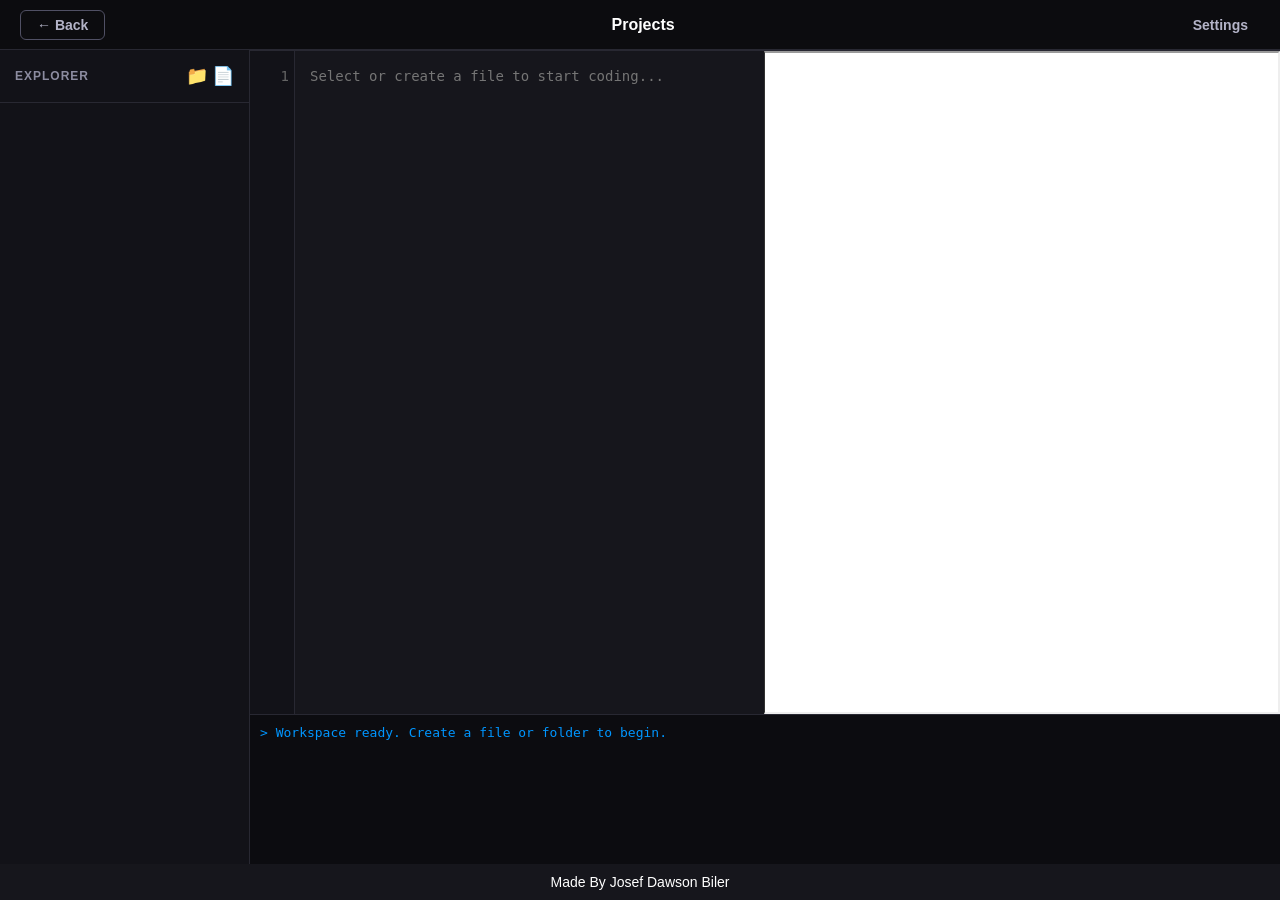
<file: Projects/main.html>
<!DOCTYPE html>
<html>
<head>
    <meta charset="UTF-8">
    <meta name="viewport" content="width=device-width, initial-scale=1.0">
    <title>Projects</title>
    <style>
        * {
            margin: 0;
            padding: 0;
            box-sizing: border-box;
        }

        body {
            font-family: 'Segoe UI', Arial, sans-serif;
            background-color: rgb(22, 22, 28);
            color: white;
            height: 100vh;
            display: flex;
            flex-direction: column;
        }

        #header {
            width: 100%;
            height: 50px;
            background-color: rgb(12, 12, 15);
            display: flex;
            align-items: center;
            justify-content: space-between;
            padding: 0 20px;
            flex-shrink: 0;
            border-bottom: 1px solid rgb(40, 40, 50);
        }

        #header h2 {
            color: white;
            font-size: 16px;
            font-weight: 600;
        }

        #settingsBtn {
            background: none;
            border: none;
            color: rgb(180, 180, 200);
            font-size: 14px;
            font-weight: 600;
            cursor: pointer;
            transition: all 0.2s;
            padding: 6px 12px;
            border-radius: 6px;
        }

        #settingsBtn:hover {
            transform: scale(1.05);
            color: white;
            background-color: rgb(40, 40, 50);
        }

        #settingsBtn:active {
            transform: scale(1.1);
        }

        #backBtn {
            background: none;
            border: 1px solid rgb(80, 80, 100);
            color: rgb(180, 180, 200);
            font-size: 14px;
            font-weight: 600;
            cursor: pointer;
            padding: 6px 16px;
            border-radius: 6px;
            transition: all 0.2s;
        }

        #backBtn:hover {
            transform: scale(1.05);
            background-color: rgb(40, 40, 50);
            color: white;
        }

        #backBtn:active {
            transform: scale(1.1);
        }

        #workspace {
            display: flex;
            flex: 1;
            overflow: hidden;
        }

        #sidebar {
            width: 250px;
            background-color: rgb(18, 18, 24);
            border-right: 1px solid rgb(40, 40, 50);
            display: flex;
            flex-direction: column;
            flex-shrink: 0;
        }

        #sidebarHeader {
            padding: 15px;
            border-bottom: 1px solid rgb(40, 40, 50);
            display: flex;
            justify-content: space-between;
            align-items: center;
        }

        #sidebarHeader h3 {
            font-size: 12px;
            text-transform: uppercase;
            color: rgb(140, 140, 160);
            letter-spacing: 1px;
        }

        #newFileBtn, #newFolderBtn {
            background: none;
            border: none;
            color: white;
            font-size: 18px;
            cursor: pointer;
            transition: transform 0.2s;
        }

        #newFileBtn:hover, #newFolderBtn:hover {
            transform: scale(1.20);
        }

        #fileTree {
            flex: 1;
            overflow-y: auto;
            padding: 10px 0;
        }

        .file-item, .folder-item {
            padding: 5px 15px 5px 25px;
            cursor: pointer;
            font-size: 14px;
            display: flex;
            align-items: center;
            gap: 8px;
            transition: background-color 0.1s;
        }

        .file-item:hover, .folder-item:hover {
            background-color: rgb(35, 35, 48);
        }

        .file-item.active {
            background-color: rgb(40, 40, 55);
        }

        .folder-contents {
            display: none;
        }

        .folder-contents.open {
            display: block;
        }

        .folder-contents .file-item {
            padding-left: 45px;
        }

        .icon {
            font-size: 12px;
        }

        .delete-btn {
            margin-left: auto;
            background: none;
            border: none;
            color: rgb(150, 150, 150);
            cursor: pointer;
            font-size: 12px;
            opacity: 0;
            transition: opacity 0.2s;
        }

        .file-item:hover .delete-btn, .folder-item:hover .delete-btn {
            opacity: 1;
        }

        .delete-btn:hover {
            color: red;
        }

        #main {
            flex: 1;
            display: flex;
            flex-direction: column;
            overflow: hidden;
        }

        #tabs {
            display: flex;
            background-color: rgb(18, 18, 24);
            border-bottom: 1px solid rgb(40, 40, 50);
            overflow-x: auto;
        }

        .tab {
            padding: 10px 20px;
            cursor: pointer;
            font-size: 13px;
            border-right: 1px solid rgb(40, 40, 50);
            white-space: nowrap;
            transition: background-color 0.1s;
            color: rgb(140, 140, 160);
        }

        .tab:hover {
            background-color: rgb(30, 30, 42);
            color: white;
        }

        .tab.active {
            background-color: rgb(22, 22, 28);
            border-bottom: 2px solid rgb(0, 140, 255);
            color: white;
        }

        #editorArea {
            flex: 1;
            display: flex;
            overflow: hidden;
        }

        #editorWrapper {
            flex: 1;
            position: relative;
            overflow: hidden;
        }

        #lineNumbers {
            position: absolute;
            top: 0;
            left: 0;
            width: 45px;
            height: 100%;
            background-color: rgb(18, 18, 24);
            border-right: 1px solid rgb(40, 40, 50);
            padding: 15px 5px;
            font-family: 'Consolas', monospace;
            font-size: 14px;
            line-height: 1.5;
            color: rgb(100, 100, 100);
            text-align: right;
            overflow: hidden;
            user-select: none;
            z-index: 3;
        }

        #highlightOverlay {
            position: absolute;
            top: 0;
            left: 45px;
            right: 0;
            bottom: 0;
            margin: 0;
            padding: 15px;
            font-family: 'Consolas', monospace;
            font-size: 14px;
            line-height: 1.5;
            white-space: pre-wrap;
            word-wrap: break-word;
            overflow: auto;
            color: white;
            background-color: rgb(22, 22, 28);
            z-index: 1;
            pointer-events: none;
        }

        #codeArea {
            position: absolute;
            top: 0;
            left: 45px;
            right: 0;
            bottom: 0;
            width: calc(100% - 45px);
            height: 100%;
            background: transparent;
            color: transparent;
            caret-color: white;
            border: none;
            padding: 15px;
            font-family: 'Consolas', monospace;
            font-size: 14px;
            line-height: 1.5;
            resize: none;
            outline: none;
            white-space: pre-wrap;
            word-wrap: break-word;
            overflow: auto;
            z-index: 2;
        }

        #preview {
            flex: 1;
            background-color: white;
            border-left: 1px solid rgb(50, 50, 50);
        }

        #terminal {
            height: 150px;
            background-color: rgb(12, 12, 16);
            border-top: 1px solid rgb(40, 40, 50);
            padding: 10px;
            font-family: 'Consolas', monospace;
            font-size: 13px;
            color: rgb(0, 255, 0);
            overflow-y: auto;
            flex-shrink: 0;
        }

        .terminal-line {
            margin-bottom: 3px;
        }

        .terminal-error {
            color: rgb(255, 80, 80);
        }

        .terminal-warn {
            color: rgb(255, 200, 0);
        }

        .terminal-info {
            color: rgb(0, 150, 255);
        }

        #createModal {
            display: none;
            position: fixed;
            top: 0;
            left: 0;
            width: 100%;
            height: 100%;
            background-color: rgba(0, 0, 0, 0.75);
            backdrop-filter: blur(3px);
            align-items: center;
            justify-content: center;
            z-index: 100;
        }

        #createModalContent {
            background-color: rgb(28, 28, 38);
            padding: 28px;
            border-radius: 10px;
            border: 1px solid rgb(50, 50, 65);
            display: flex;
            flex-direction: column;
            gap: 15px;
            min-width: 300px;
        }

        #createModalContent h3 {
            margin: 0;
            font-size: 18px;
        }

        #createModalContent input {
            padding: 10px 12px;
            background-color: rgb(18, 18, 24);
            color: white;
            border: 1px solid rgb(55, 55, 70);
            border-radius: 6px;
            font-size: 14px;
            outline: none;
            transition: border-color 0.2s;
        }

        #createModalContent input:focus {
            border-color: rgb(0, 140, 255);
        }

        #createModalContent .btn-row {
            display: flex;
            gap: 10px;
            justify-content: flex-end;
        }

        #createModalContent button {
            padding: 8px 20px;
            background-color: rgb(0, 140, 255);
            color: white;
            border: none;
            border-radius: 6px;
            cursor: pointer;
            font-size: 14px;
            font-weight: 600;
            transition: background-color 0.2s;
        }

        #createModalContent button:hover {
            background-color: rgb(0, 120, 230);
        }

        #createModalContent .cancel-btn {
            background-color: rgb(80, 80, 80);
        }

        #createModalContent .cancel-btn:hover {
            background-color: rgb(100, 100, 100);
        }

        #settingsPanel {
            position: fixed;
            top: 0;
            left: 0;
            width: 100%;
            height: 100%;
            background-color: rgba(0, 0, 0, 0.9);
            display: none;
            flex-direction: column;
            align-items: center;
            justify-content: center;
            gap: 15px;
            z-index: 200;
        }

        #settingsPanel h2 {
            color: white;
            margin: 0;
        }

        #settingsPanel button {
            padding: 10px 30px;
            background-color: rgb(0, 120, 212);
            color: white;
            font-weight: 700;
            border: none;
            border-radius: 4px;
            cursor: pointer;
            font-size: 14px;
            transition: background-color 0.2s;
        }

        #settingsPanel button:hover {
            background-color: rgb(0, 100, 190);
        }

        .kw { color: rgb(56, 164, 234); }
        .str { color: rgb(204, 120, 50); }
        .num { color: rgb(181, 137, 0); }
        .cmt { color: rgb(87, 166, 74); font-style: italic; }
        .tag { color: rgb(204, 120, 50); }
        .attr { color: rgb(181, 137, 0); }
        .val { color: rgb(204, 120, 50); }
        .fn { color: rgb(220, 220, 170); }
        .op { color: rgb(147, 132, 203); }
        .punc { color: rgb(170, 170, 170); }
        .bool { color: rgb(56, 164, 234); }
        .type { color: rgb(0, 188, 212); }
        .dec { color: rgb(204, 120, 50); }
        .param { color: rgb(220, 220, 170); }
        .prop { color: rgb(86, 182, 194); }
    </style>
</head>
<body>
    <header id="header">
        <button id="backBtn" onclick="window.location.href='../index.html'">&#8592; Back</button>
        <h2>Projects</h2>
        <button id="settingsBtn" onclick="document.getElementById('settingsPanel').style.display='flex'">Settings</button>
    </header>

    <div id="workspace">
        <div id="sidebar">
            <div id="sidebarHeader">
                <h3>Explorer</h3>
                <div>
                    <button id="newFolderBtn" title="New Folder">&#128193;</button>
                    <button id="newFileBtn" title="New File">&#128196;</button>
                </div>
            </div>
            <div id="fileTree"></div>
        </div>

        <div id="main">
            <div id="tabs"></div>
            <div id="editorArea">
                <div id="editorWrapper">
                    <div id="lineNumbers">1</div>
                    <pre id="highlightOverlay"></pre>
                    <textarea id="codeArea" spellcheck="false" placeholder="Select or create a file to start coding..."></textarea>
                </div>
                <iframe id="preview"></iframe>
            </div>
            <div id="terminal"></div>
        </div>
    </div>

    <div id="createModal">
        <div id="createModalContent">
            <h3 id="modalTitle">New File</h3>
            <input type="text" id="itemName" placeholder="Enter name...">
            <div class="btn-row">
                <button class="cancel-btn" id="cancelBtn">Cancel</button>
                <button id="confirmBtn">Create</button>
            </div>
        </div>
    </div>

    <div id="settingsPanel">
        <h2>Settings</h2>
        <button onclick="document.getElementById('settingsPanel').style.display='none'">Close</button>
    </div>

    <script>
        let files = {};
        let folders = {};
        let openFiles = [];
        let currentFile = null;
        let createType = "file";
        let createParent = null;

        const codeArea = document.getElementById("codeArea");
        const highlightOverlay = document.getElementById("highlightOverlay");
        const lineNumbers = document.getElementById("lineNumbers");

        function terminalLog(msg, type) {
            const terminal = document.getElementById("terminal");
            const line = document.createElement("div");
            line.className = "terminal-line" + (type ? " terminal-" + type : "");
            line.textContent = "> " + msg;
            terminal.appendChild(line);
            terminal.scrollTop = terminal.scrollHeight;
        }

        function escapeHtml(text) {
            return text.replace(/&/g, "&amp;").replace(/</g, "&lt;").replace(/>/g, "&gt;");
        }

        function highlightCode(code, fileName) {
            let escaped = escapeHtml(code);
            const ext = fileName ? fileName.split(".").pop().toLowerCase() : "";

            if (ext === "html" || ext === "htm") {
                escaped = escaped
                    .replace(/(&lt;!--[\s\S]*?--&gt;)/g, '<span class="cmt">$1</span>')
                    .replace(/(&lt;\/?)([\w-]+)/g, '$1<span class="tag">$2</span>')
                    .replace(/\b([\w-]+)(=)/g, '<span class="attr">$1</span>$2')
                    .replace(/(".*?")/g, '<span class="val">$1</span>')
                    .replace(/('.*?')/g, '<span class="val">$1</span>');
            } else if (ext === "js" || ext === "javascript") {
                escaped = escaped
                    .replace(/(\/\/.*$)/gm, '<span class="cmt">$1</span>')
                    .replace(/(\/\*[\s\S]*?\*\/)/g, '<span class="cmt">$1</span>')
                    .replace(/\b(var|let|const|function|return|if|else|for|while|do|switch|case|break|continue|new|this|class|extends|import|export|from|default|try|catch|finally|throw|async|await|yield|typeof|instanceof|in|of)\b/g, '<span class="kw">$1</span>')
                    .replace(/\b(true|false|null|undefined|NaN|Infinity)\b/g, '<span class="bool">$1</span>')
                    .replace(/\b(\d+\.?\d*)\b/g, '<span class="num">$1</span>')
                    .replace(/(".*?")/g, '<span class="str">$1</span>')
                    .replace(/('.*?')/g, '<span class="str">$1</span>')
                    .replace(/(`.*?`)/g, '<span class="str">$1</span>')
                    .replace(/\b([a-zA-Z_$][\w$]*)\s*\(/g, '<span class="fn">$1</span>(');
            } else if (ext === "css") {
                escaped = escaped
                    .replace(/(\/\*[\s\S]*?\*\/)/g, '<span class="cmt">$1</span>')
                    .replace(/([.#]?[\w-]+)\s*\{/g, '<span class="tag">$1</span> {')
                    .replace(/([\w-]+)\s*:/g, '<span class="attr">$1</span>:')
                    .replace(/:\s*([^;{}]+)/g, ': <span class="val">$1</span>')
                    .replace(/(\d+\.?\d*(px|em|rem|%|vh|vw|s|ms)?)\b/g, '<span class="num">$1</span>');
            } else if (ext === "py") {
                escaped = escaped
                    .replace(/(#.*$)/gm, '<span class="cmt">$1</span>')
                    .replace(/\b(def|class|return|if|elif|else|for|while|import|from|as|try|except|finally|raise|with|lambda|yield|global|nonlocal|pass|break|continue|and|or|not|in|is)\b/g, '<span class="kw">$1</span>')
                    .replace(/\b(True|False|None)\b/g, '<span class="bool">$1</span>')
                    .replace(/\b(print|len|range|int|str|float|list|dict|tuple|set|input|open|self)\b/g, '<span class="fn">$1</span>')
                    .replace(/\b(\d+\.?\d*)\b/g, '<span class="num">$1</span>')
                    .replace(/(".*?")/g, '<span class="str">$1</span>')
                    .replace(/('.*?')/g, '<span class="str">$1</span>');
            } else if (ext === "cs") {
                escaped = escaped
                    .replace(/(\/\/.*$)/gm, '<span class="cmt">$1</span>')
                    .replace(/(\/\*[\s\S]*?\*\/)/g, '<span class="cmt">$1</span>')
                    .replace(/\b(var|int|float|double|string|bool|void|class|struct|enum|interface|public|private|protected|static|readonly|new|this|null|true|false|if|else|for|while|do|switch|case|break|continue|return|try|catch|finally|throw|using|namespace|async|await|yield|override|virtual|abstract|sealed|partial|const)\b/g, '<span class="kw">$1</span>')
                    .replace(/\b(Console|String|Math|List|Dictionary|int|bool|string|object)\b/g, '<span class="type">$1</span>')
                    .replace(/\b(\d+\.?\d*[f]?)\b/g, '<span class="num">$1</span>')
                    .replace(/(".*?")/g, '<span class="str">$1</span>');
            } else if (ext === "cpp" || ext === "c" || ext === "h") {
                escaped = escaped
                    .replace(/(\/\/.*$)/gm, '<span class="cmt">$1</span>')
                    .replace(/(\/\*[\s\S]*?\*\/)/g, '<span class="cmt">$1</span>')
                    .replace(/\b(#include|#define|#ifdef|#ifndef|#endif|#pragma)\b/g, '<span class="dec">$1</span>')
                    .replace(/\b(int|float|double|char|bool|void|string|auto|const|static|extern|register|volatile|unsigned|signed|long|short|struct|class|enum|typedef|namespace|template|typename|virtual|override|public|private|protected|new|delete|nullptr|this|true|false|if|else|for|while|do|switch|case|break|continue|return|try|catch|throw|using|inline|constexpr)\b/g, '<span class="kw">$1</span>')
                    .replace(/\b(cout|cin|endl|std|vector|map|set|pair|queue|stack|list|deque|algorithm|iostream|string)\b/g, '<span class="type">$1</span>')
                    .replace(/\b(\d+\.?\d*[f]?)\b/g, '<span class="num">$1</span>')
                    .replace(/(".*?")/g, '<span class="str">$1</span>')
                    .replace(/('.*?')/g, '<span class="str">$1</span>');
            } else {
                escaped = escaped
                    .replace(/(\/\/.*$)/gm, '<span class="cmt">$1</span>')
                    .replace(/\b(function|var|let|const|return|if|else|for|while|class|new|this|import|export|from|default|try|catch|finally|throw|async|await|true|false|null|undefined)\b/g, '<span class="kw">$1</span>')
                    .replace(/\b(\d+\.?\d*)\b/g, '<span class="num">$1</span>')
                    .replace(/(".*?")/g, '<span class="str">$1</span>')
                    .replace(/('.*?')/g, '<span class="str">$1</span>');
            }

            return escaped;
        }

        function updateHighlight() {
            const code = codeArea.value;
            const fileName = currentFile || "";
            highlightOverlay.innerHTML = highlightCode(code, fileName) + "\n";
        }

        function updateLineNumbers() {
            const lines = codeArea.value.split("\n").length;
            let nums = "";
            for (let i = 1; i <= lines; i++) {
                nums += i + "\n";
            }
            lineNumbers.textContent = nums;
        }

        function syncScroll() {
            highlightOverlay.scrollTop = codeArea.scrollTop;
            highlightOverlay.scrollLeft = codeArea.scrollLeft;
            lineNumbers.scrollTop = codeArea.scrollTop;
        }

        const bracketPairs = { "{": "}", "[": "]", "(": ")", '"': '"', "'": "'" };

        codeArea.addEventListener("input", () => {
            updateHighlight();
            updateLineNumbers();
            syncScroll();
        });

        codeArea.addEventListener("scroll", syncScroll);

        codeArea.addEventListener("keydown", (e) => {
            if (e.key === "Tab") {
                e.preventDefault();
                const start = codeArea.selectionStart;
                const end = codeArea.selectionEnd;
                codeArea.value = codeArea.value.substring(0, start) + "    " + codeArea.value.substring(end);
                codeArea.selectionStart = codeArea.selectionEnd = start + 4;
                updateHighlight();
                updateLineNumbers();
                return;
            }

            if (bracketPairs[e.key]) {
                e.preventDefault();
                const start = codeArea.selectionStart;
                const end = codeArea.selectionEnd;
                const selected = codeArea.value.substring(start, end);
                const close = bracketPairs[e.key];
                const before = codeArea.value.substring(0, start);
                const after = codeArea.value.substring(end);
                codeArea.value = before + e.key + selected + close + after;
                if (selected) {
                    codeArea.selectionStart = start + 1;
                    codeArea.selectionEnd = start + 1 + selected.length;
                } else {
                    codeArea.selectionStart = codeArea.selectionEnd = start + 1;
                }
                updateHighlight();
                updateLineNumbers();
                return;
            }

            if (e.key === "Backspace") {
                const start = codeArea.selectionStart;
                if (start > 0 && start === codeArea.selectionEnd) {
                    const charBefore = codeArea.value[start - 1];
                    const charAfter = codeArea.value[start];
                    if (bracketPairs[charBefore] === charAfter) {
                        e.preventDefault();
                        codeArea.value = codeArea.value.substring(0, start - 1) + codeArea.value.substring(start + 1);
                        codeArea.selectionStart = codeArea.selectionEnd = start - 1;
                        updateHighlight();
                        updateLineNumbers();
                        return;
                    }
                }
            }

            if (e.key === "Enter") {
                e.preventDefault();
                const start = codeArea.selectionStart;
                const before = codeArea.value.substring(0, start);
                const after = codeArea.value.substring(codeArea.selectionEnd);
                const lastLine = before.split("\n").pop();
                const indent = lastLine.match(/^(\s*)/)[1];
                codeArea.value = before + "\n" + indent + after;
                codeArea.selectionStart = codeArea.selectionEnd = start + 1 + indent.length;
                updateHighlight();
                updateLineNumbers();
            }
        });

        function renderFileTree() {
            const tree = document.getElementById("fileTree");
            tree.innerHTML = "";

            for (const name in folders) {
                const folder = document.createElement("div");
                const folderHeader = document.createElement("div");
                folderHeader.className = "folder-item";
                folderHeader.innerHTML = '<span class="icon">&#128193;</span> ' + name +
                    '<button class="delete-btn" data-folder="' + name + '">&#10005;</button>';

                folderHeader.querySelector(".delete-btn").addEventListener("click", (e) => {
                    e.stopPropagation();
                    for (const f in files) {
                        if (files[f].folder === name) {
                            openFiles = openFiles.filter(of => of !== f);
                            if (currentFile === f) currentFile = null;
                            delete files[f];
                        }
                    }
                    delete folders[name];
                    renderFileTree();
                    renderTabs();
                    terminalLog("Deleted folder: " + name);
                });

                folderHeader.addEventListener("click", () => {
                    const contents = folder.querySelector(".folder-contents");
                    contents.classList.toggle("open");
                });

                const contents = document.createElement("div");
                contents.className = "folder-contents";

                for (const fileName in files) {
                    if (files[fileName].folder === name) {
                        const fileEl = document.createElement("div");
                        fileEl.className = "file-item" + (currentFile === fileName ? " active" : "");
                        fileEl.innerHTML = '<span class="icon">&#128196;</span> ' + fileName +
                            '<button class="delete-btn" data-file="' + fileName + '">&#10005;</button>';

                        fileEl.addEventListener("click", (e) => {
                            if (e.target.classList.contains("delete-btn")) return;
                            openFile(fileName);
                        });

                        fileEl.querySelector(".delete-btn").addEventListener("click", (e) => {
                            e.stopPropagation();
                            delete files[fileName];
                            openFiles = openFiles.filter(f => f !== fileName);
                            if (currentFile === fileName) currentFile = null;
                            renderTabs();
                            renderFileTree();
                            terminalLog("Deleted file: " + fileName);
                        });

                        contents.appendChild(fileEl);
                    }
                }

                folder.appendChild(folderHeader);
                folder.appendChild(contents);
                tree.appendChild(folder);
            }

            for (const name in files) {
                if (files[name].folder) continue;
                const fileEl = document.createElement("div");
                fileEl.className = "file-item" + (currentFile === name ? " active" : "");
                fileEl.innerHTML = '<span class="icon">&#128196;</span> ' + name +
                    '<button class="delete-btn" data-file="' + name + '">&#10005;</button>';

                fileEl.addEventListener("click", (e) => {
                    if (e.target.classList.contains("delete-btn")) return;
                    openFile(name);
                });

                fileEl.querySelector(".delete-btn").addEventListener("click", (e) => {
                    e.stopPropagation();
                    delete files[name];
                    openFiles = openFiles.filter(f => f !== name);
                    if (currentFile === name) currentFile = null;
                    renderTabs();
                    renderFileTree();
                    terminalLog("Deleted file: " + name);
                });

                tree.appendChild(fileEl);
            }
        }

        function renderTabs() {
            const tabs = document.getElementById("tabs");
            tabs.innerHTML = "";
            openFiles.forEach(name => {
                const tab = document.createElement("div");
                tab.className = "tab" + (currentFile === name ? " active" : "");
                tab.textContent = name;
                tab.addEventListener("click", () => openFile(name));
                tabs.appendChild(tab);
            });
        }

        function openFile(name) {
            if (currentFile) {
                files[currentFile].content = codeArea.value;
            }
            currentFile = name;
            if (!openFiles.includes(name)) openFiles.push(name);
            codeArea.value = files[name].content;
            updateHighlight();
            updateLineNumbers();
            renderTabs();
            renderFileTree();
            terminalLog("Opened: " + name);
        }

        function showCreateModal(type, parent) {
            createType = type;
            createParent = parent || null;
            document.getElementById("modalTitle").textContent = type === "file" ? "New File" : "New Folder";
            document.getElementById("itemName").value = "";
            document.getElementById("createModal").style.display = "flex";
            document.getElementById("itemName").focus();
        }

        document.getElementById("newFileBtn").addEventListener("click", () => showCreateModal("file"));
        document.getElementById("newFolderBtn").addEventListener("click", () => showCreateModal("folder"));

        document.getElementById("cancelBtn").addEventListener("click", () => {
            document.getElementById("createModal").style.display = "none";
        });

        document.getElementById("confirmBtn").addEventListener("click", () => {
            const name = document.getElementById("itemName").value.trim();
            if (!name) {
                terminalLog("Error: Name cannot be empty", "error");
                return;
            }
            if (createType === "file") {
                if (files[name]) {
                    terminalLog("Error: File already exists", "error");
                    return;
                }
                files[name] = { content: "", folder: createParent };
                terminalLog("Created file: " + name, "info");
                openFile(name);
            } else {
                if (folders[name]) {
                    terminalLog("Error: Folder already exists", "error");
                    return;
                }
                folders[name] = true;
                terminalLog("Created folder: " + name, "info");
            }
            document.getElementById("createModal").style.display = "none";
            renderFileTree();
        });

        document.getElementById("itemName").addEventListener("keydown", (e) => {
            if (e.key === "Enter") document.getElementById("confirmBtn").click();
        });

        setInterval(() => {
            if (currentFile && currentFile.endsWith(".html")) {
                const code = codeArea.value;
                const preview = document.getElementById("preview");
                const doc = preview.contentDocument || preview.contentWindow.document;
                doc.open();
                doc.write(code);
                doc.close();
            }
        }, 2000);

        terminalLog("Workspace ready. Create a file or folder to begin.", "info");
    </script>
    <footer style="text-align:center; padding:10px; font-size:14px;">Made By Josef Dawson Biler</footer>
</body>
</html>
</file>
<file: Start/style.css>
/* ===== Base Reset ===== */
*, *::before, *::after {
    margin: 0;
    padding: 0;
    box-sizing: border-box;
}

body {
    font-family: 'Segoe UI', Arial, sans-serif;
    background-color: rgb(22, 22, 28);
    color: white;
    display: flex;
    flex-direction: column;
    align-items: center;
    min-height: 100vh;
    overflow-x: hidden;
}

/* ===== Logo & Title ===== */
#logo {
    position: absolute;
    top: 55px;
    border-radius: 100px;
    border: 2px solid white;
    left: 20px;
    width: 70px;
    height: 70px;
}

#title {
    position: absolute;
    top: 60px;
    font-size: 22px;
    font-weight: 700;
    letter-spacing: 0.5px;
}

/* ===== Auth Form ===== */
.form-section {
    display: flex;
    flex-direction: column;
    align-items: center;
    justify-content: center;
    height: 100vh;
    gap: 12px;
}

.form-section input {
    padding: 10px 20px;
    font-size: 15px;
    border: 1px solid rgb(50, 50, 65);
    border-radius: 8px;
    background-color: rgb(30, 30, 40);
    color: white;
    font-weight: 600;
    text-align: center;
    width: 260px;
    outline: none;
    transition: border-color 0.2s;
}

.form-section input:focus {
    border-color: rgb(0, 140, 255);
}

.form-section input::placeholder {
    color: rgb(100, 100, 120);
}

.form-section button {
    transform: scale(1.2);
    background-color: rgb(30, 30, 40);
    color: white;
    font-weight: 600;
    font-size: 14px;
    border: 1px solid rgb(60, 60, 80);
    border-radius: 8px;
    padding: 10px 40px;
    cursor: pointer;
    transition: all 0.2s;
    min-width: 200px;
}

.form-section button:hover {
    transform: scale(1.25);
    background-color: rgb(45, 45, 60);
    border-color: rgb(80, 80, 100);
}

.form-section button:active {
    transform: scale(1.3);
    background-color: rgb(55, 55, 70);
}

#warning {
    color: rgb(255, 80, 80);
    font-weight: 600;
    font-size: 13px;
    margin: 0;
    min-height: 18px;
}

/* ===== Main Buttons ===== */
#btns {
    position: absolute;
    top: 200px;
    display: flex;
    flex-direction: column;
    align-items: center;
    gap: 12px;
    width: 100%;
    max-width: 340px;
}

#btns button {
    width: 100%;
    background-color: rgb(30, 30, 40);
    color: white;
    font-weight: 600;
    font-size: 15px;
    border: 1px solid rgb(60, 60, 80);
    border-radius: 8px;
    padding: 14px 24px;
    cursor: pointer;
    transition: all 0.2s;
    text-align: center;
}

#btns button:hover {
    transform: scale(1.03);
    background-color: rgb(45, 45, 60);
    border-color: rgb(80, 80, 100);
}

#btns button:active {
    transform: scale(1.06);
    background-color: rgb(55, 55, 70);
}

#freeCourse {
    background-color: rgb(15, 60, 15);
    border-color: rgb(30, 90, 30);
}

#freeCourse:hover {
    background-color: rgb(20, 75, 20);
    border-color: rgb(40, 110, 40);
}

/* ===== Header ===== */
#header {
    position: fixed;
    top: 0;
    left: 0;
    width: 100%;
    height: 50px;
    background-color: rgb(12, 12, 15);
    display: flex;
    align-items: center;
    justify-content: flex-end;
    padding: 0 20px;
    box-sizing: border-box;
    z-index: 50;
    border-bottom: 1px solid rgb(40, 40, 50);
}

#settingsBtn {
    background: none;
    border: none;
    color: rgb(180, 180, 200);
    font-size: 14px;
    font-weight: 600;
    cursor: pointer;
    transition: all 0.2s;
    padding: 6px 12px;
    border-radius: 6px;
}

#settingsBtn:hover {
    transform: scale(1.05);
    color: white;
    background-color: rgb(40, 40, 50);
}

#settingsBtn:active {
    transform: scale(1.1);
}

/* ===== Settings Panel ===== */
#settingsPanel {
    position: fixed;
    top: 0;
    left: 0;
    width: 100%;
    height: 100%;
    background-color: rgba(0, 0, 0, 0.85);
    backdrop-filter: blur(5px);
    display: flex;
    flex-direction: column;
    align-items: center;
    justify-content: center;
    gap: 15px;
    z-index: 100;
}

#settingsPanel h2 {
    color: white;
    margin: 0;
    font-size: 24px;
    font-weight: 700;
}

#settingsPanel button {
    transform: scale(1.2);
    background-color: rgb(30, 30, 40);
    color: white;
    font-weight: 600;
    font-size: 14px;
    border: 1px solid rgb(60, 60, 80);
    border-radius: 8px;
    padding: 10px 30px;
    cursor: pointer;
    transition: all 0.2s;
    min-width: 200px;
}

#settingsPanel button:hover {
    transform: scale(1.25);
    background-color: rgb(45, 45, 60);
    border-color: rgb(80, 80, 100);
}

#settingsPanel button:active {
    transform: scale(1.3);
    background-color: rgb(55, 55, 70);
}

#settingsWarning {
    color: rgb(255, 80, 80);
    font-weight: 600;
    font-size: 13px;
    margin: 0;
    min-height: 18px;
}

/* ===== Free Course Panel ===== */
#freeCoursePanel {
    position: fixed;
    top: 0;
    left: 0;
    width: 100%;
    height: 100%;
    background-color: rgba(0, 0, 0, 0.85);
    backdrop-filter: blur(5px);
    display: flex;
    flex-direction: column;
    align-items: center;
    justify-content: center;
    gap: 12px;
    z-index: 100;
}

#freeCoursePanel h2 {
    color: white;
    margin: 0;
    font-size: 28px;
    font-weight: 700;
}

#freeCoursePanel p {
    color: rgb(200, 200, 215);
    margin: 0;
    font-size: 16px;
}

#freeCoursePanel .schedule-text {
    font-size: 18px;
    font-weight: 700;
    color: rgb(80, 180, 255);
    margin-top: 10px;
}

#freeCoursePanel .email-label {
    margin-top: 15px;
}

#freeCoursePanel .email-link {
    font-size: 18px;
    font-weight: 700;
    color: rgb(80, 180, 255);
    text-decoration: none;
    margin-top: 5px;
    transition: color 0.2s;
}

#freeCoursePanel .email-link:hover {
    color: rgb(120, 200, 255);
}

#freeCoursePanel button {
    transform: scale(1.2);
    background-color: rgb(30, 30, 40);
    color: white;
    font-weight: 600;
    font-size: 14px;
    border: 1px solid rgb(60, 60, 80);
    border-radius: 8px;
    padding: 10px 30px;
    cursor: pointer;
    transition: all 0.2s;
    min-width: 200px;
    margin-top: 20px;
}

#freeCoursePanel button:hover {
    transform: scale(1.25);
    background-color: rgb(45, 45, 60);
    border-color: rgb(80, 80, 100);
}

#freeCoursePanel button:active {
    transform: scale(1.3);
    background-color: rgb(55, 55, 70);
}

/* ===== Footer ===== */
footer {
    position: fixed;
    bottom: 0;
    left: 0;
    width: 100%;
    text-align: center;
    padding: 10px;
    font-size: 14px;
    background: rgba(0,0,0,0.25);
    z-index: 60;
}
</file>
<file: Start/shared.css>
/* ===== Shared Styles for The Experience Of Coding ===== */

/* Reset */
*, *::before, *::after {
    margin: 0;
    padding: 0;
    box-sizing: border-box;
}

body {
    font-family: 'Segoe UI', Arial, sans-serif;
    background-color: rgb(22, 22, 28);
    color: white;
    min-height: 100vh;
}

/* ===== Header ===== */
#header {
    width: 100%;
    height: 50px;
    background-color: rgb(12, 12, 15);
    display: flex;
    align-items: center;
    justify-content: space-between;
    padding: 0 20px;
    position: fixed;
    top: 0;
    left: 0;
    z-index: 50;
    border-bottom: 1px solid rgb(40, 40, 50);
}

#header h2 {
    color: white;
    font-size: 16px;
    font-weight: 600;
    letter-spacing: 0.5px;
}

/* ===== Back Button ===== */
.backBtn {
    background: none;
    border: 1px solid rgb(80, 80, 100);
    color: rgb(180, 180, 200);
    font-size: 14px;
    font-weight: 600;
    cursor: pointer;
    padding: 6px 16px;
    border-radius: 6px;
    transition: all 0.2s;
}

.backBtn:hover {
    transform: scale(1.05);
    background-color: rgb(40, 40, 50);
    color: white;
    border-color: rgb(100, 100, 120);
}

.backBtn:active {
    transform: scale(1.1);
}

/* ===== Settings Button ===== */
#settingsBtn {
    background: none;
    border: none;
    color: rgb(180, 180, 200);
    font-size: 14px;
    font-weight: 600;
    cursor: pointer;
    transition: all 0.2s;
    padding: 6px 12px;
    border-radius: 6px;
}

#settingsBtn:hover {
    transform: scale(1.05);
    color: white;
    background-color: rgb(40, 40, 50);
}

#settingsBtn:active {
    transform: scale(1.1);
}

/* ===== Settings Panel ===== */
#settingsPanel {
    position: fixed;
    top: 0;
    left: 0;
    width: 100%;
    height: 100%;
    background-color: rgba(0, 0, 0, 0.85);
    backdrop-filter: blur(5px);
    display: none;
    flex-direction: column;
    align-items: center;
    justify-content: center;
    gap: 15px;
    z-index: 100;
}

#settingsPanel h2 {
    color: white;
    margin: 0;
    font-size: 24px;
    font-weight: 700;
}

#settingsPanel button {
    transform: scale(1.2);
    background-color: rgb(30, 30, 40);
    color: white;
    font-weight: 600;
    font-size: 14px;
    border: 1px solid rgb(60, 60, 80);
    border-radius: 8px;
    padding: 10px 30px;
    cursor: pointer;
    transition: all 0.2s;
    min-width: 200px;
}

#settingsPanel button:hover {
    transform: scale(1.25);
    background-color: rgb(45, 45, 60);
    border-color: rgb(80, 80, 100);
}

#settingsPanel button:active {
    transform: scale(1.3);
    background-color: rgb(55, 55, 70);
}

/* ===== Page Content ===== */
.content {
    margin-top: 70px;
    width: 100%;
    max-width: 800px;
    display: flex;
    flex-direction: column;
    align-items: center;
    padding: 0 20px;
}

/* ===== Titles ===== */
.main-title {
    font-size: 32px;
    font-weight: 700;
    margin-bottom: 10px;
    text-align: center;
}

.subtitle {
    font-size: 15px;
    color: rgb(120, 120, 150);
    margin-bottom: 35px;
    text-align: center;
}

/* ===== Buttons (shared style) ===== */
.btn {
    background-color: rgb(30, 30, 40);
    color: white;
    font-weight: 600;
    font-size: 15px;
    border: 1px solid rgb(60, 60, 80);
    border-radius: 8px;
    padding: 14px 24px;
    cursor: pointer;
    transition: all 0.2s;
    text-align: center;
}

.btn:hover {
    transform: scale(1.03);
    background-color: rgb(45, 45, 60);
    border-color: rgb(80, 80, 100);
}

.btn:active {
    transform: scale(1.06);
    background-color: rgb(55, 55, 70);
}

/* ===== Nav Buttons ===== */
.nav-btn {
    background-color: rgb(30, 30, 40);
    color: white;
    font-weight: 600;
    font-size: 14px;
    border: 1px solid rgb(60, 60, 80);
    border-radius: 8px;
    padding: 10px 24px;
    cursor: pointer;
    transition: all 0.2s;
}

.nav-btn:hover {
    transform: scale(1.05);
    background-color: rgb(45, 45, 60);
}

.nav-btn:active {
    transform: scale(1.1);
}

/* ===== Lesson Content ===== */
.lesson {
    width: 100%;
    display: flex;
    flex-direction: column;
    gap: 20px;
}

.lesson-title {
    font-size: 26px;
    font-weight: 700;
    text-align: center;
    margin-bottom: 10px;
}

.lesson-section {
    background-color: rgb(30, 30, 40);
    border-radius: 10px;
    padding: 20px 24px;
    border-left: 3px solid rgb(0, 140, 255);
}

.lesson-section h3 {
    font-size: 18px;
    font-weight: 700;
    margin-bottom: 10px;
    color: rgb(80, 180, 255);
}

.lesson-section p {
    font-size: 15px;
    line-height: 1.7;
    margin-bottom: 10px;
    color: rgb(200, 200, 215);
}

.lesson-section pre {
    background-color: rgb(12, 12, 16);
    border-radius: 8px;
    padding: 14px 16px;
    overflow-x: auto;
    font-size: 13px;
    line-height: 1.6;
    border: 1px solid rgb(45, 45, 55);
    margin-top: 8px;
}

.lesson-section code {
    font-family: 'Consolas', 'Courier New', monospace;
    color: rgb(180, 200, 220);
}

.lesson-nav {
    display: flex;
    justify-content: space-between;
    margin-top: 15px;
    width: 100%;
}

/* ===== Hidden utility ===== */
.hidden {
    display: none !important;
}
</file>
